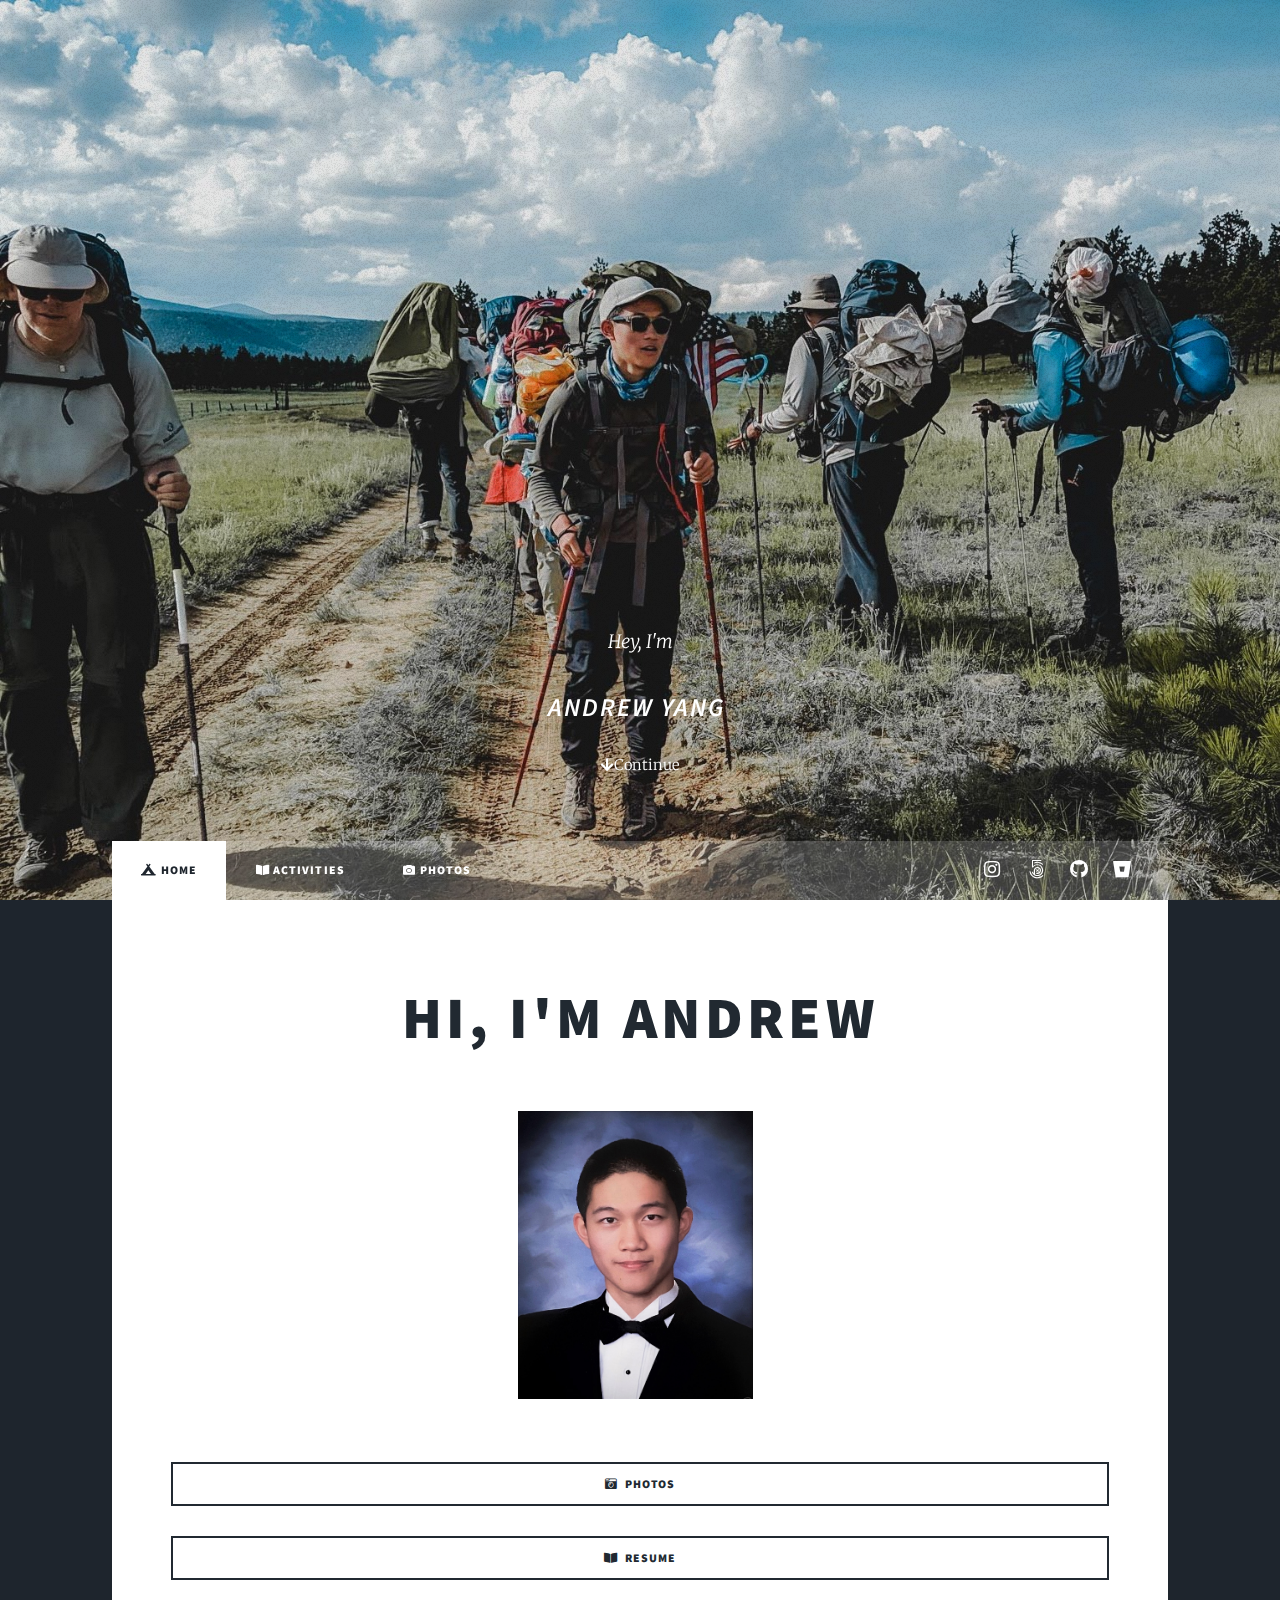
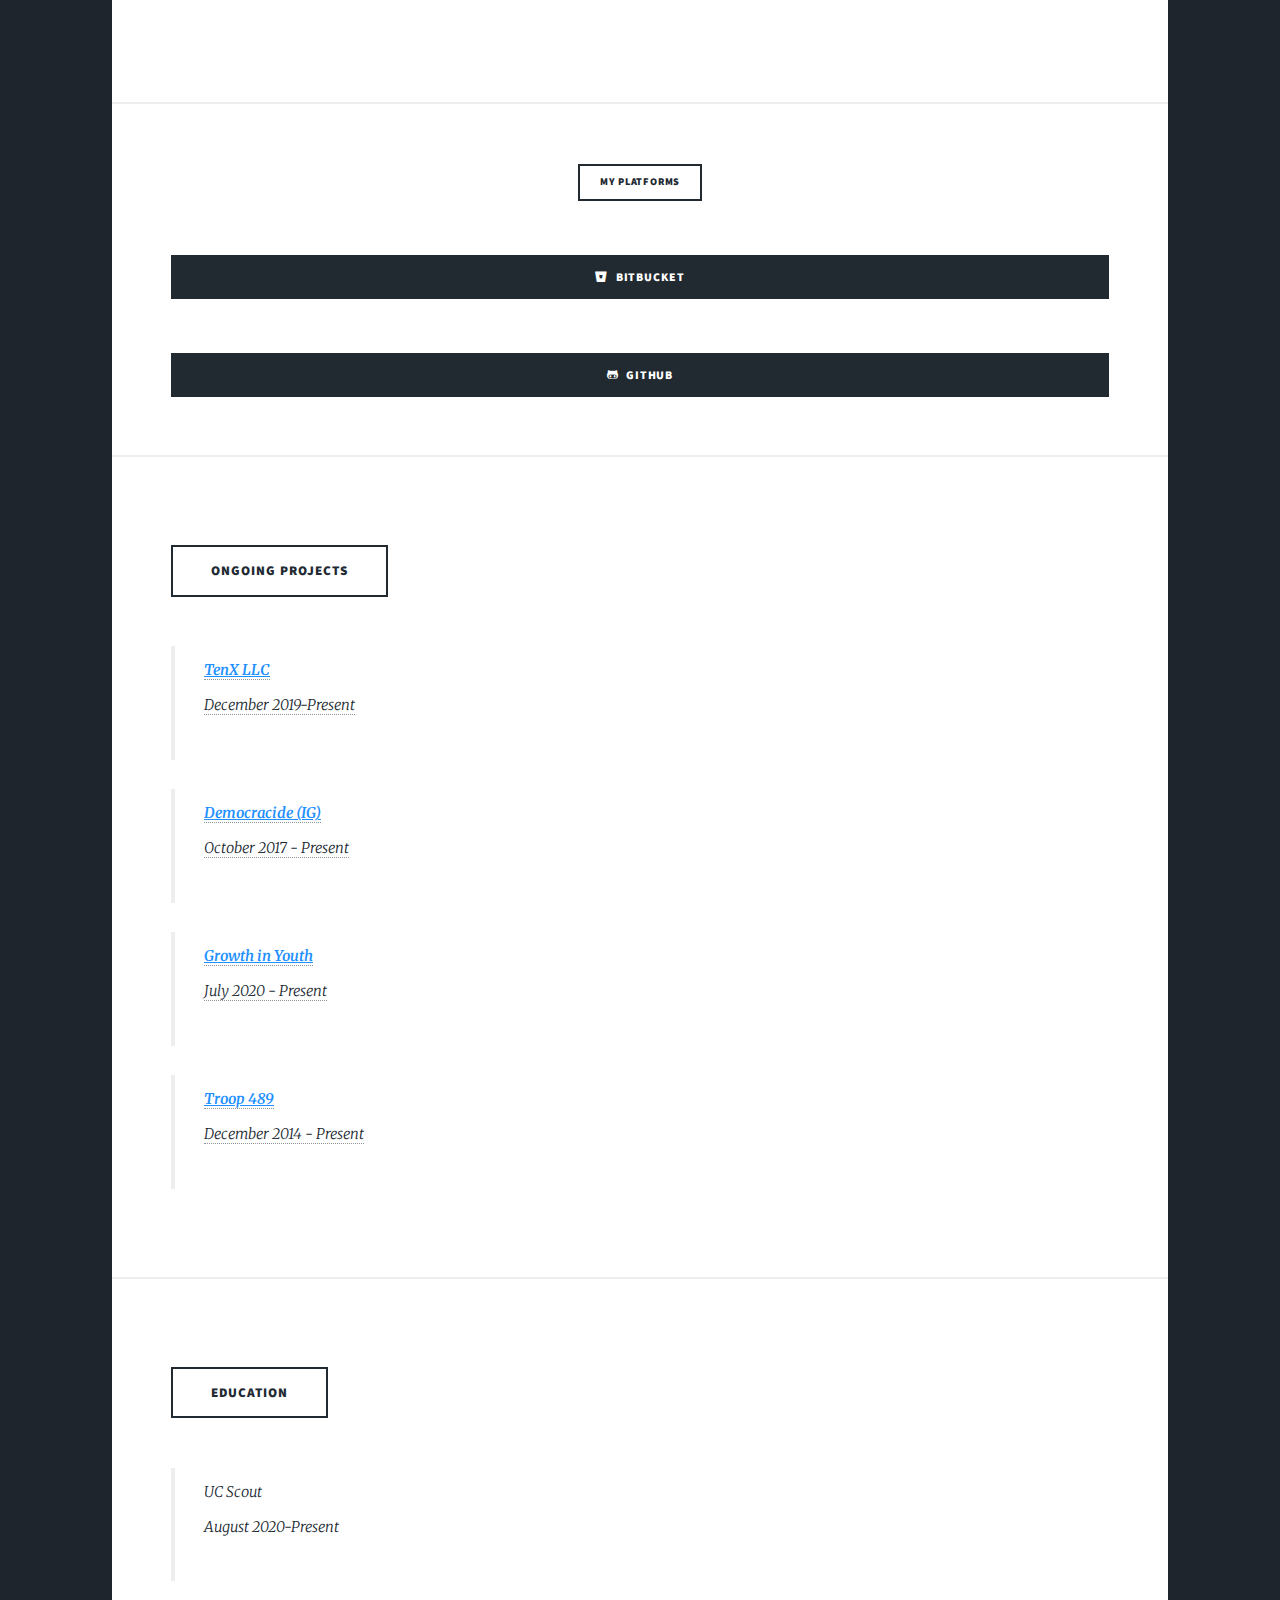
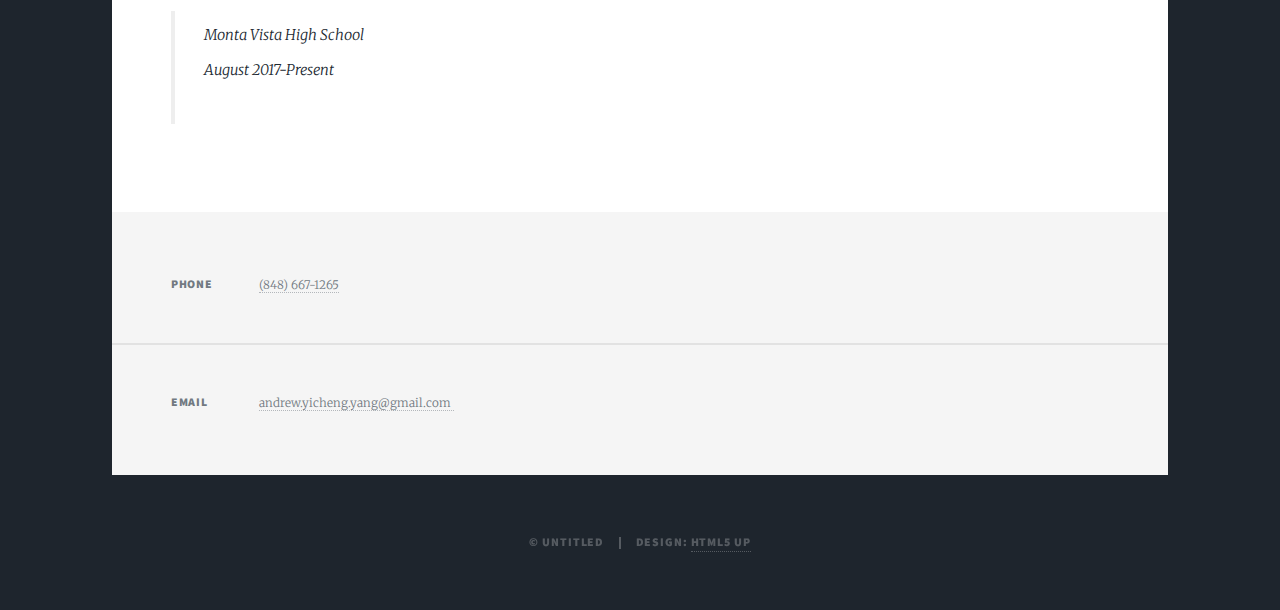
<file: home.html>
<!DOCTYPE HTML>
<!--
	Massively by HTML5 UP
	html5up.net | @ajlkn
	Free for personal and commercial use under the CCA 3.0 license (html5up.net/license)
-->
<html>
	<head>
		<title>Hey, I'm Andrew - Andrew Yang</title>
		<meta charset="utf-8" />
		<meta name="viewport" content="width=device-width, initial-scale=1, user-scalable=no" />
		<link rel="stylesheet" href="assets/css/main.css" />
		<noscript><link rel="stylesheet" href="assets/css/noscript.css" /></noscript>
	</head>
	<body class="is-preload">

		<!-- Wrapper -->
			<div id="wrapper" class="fade-in">

				<!-- Intro -->
					<div id="intro">
						<p>Hey, I'm</p>
						<h2><b><i>Andrew Yang</i></b>&nbsp;</h2>
						<ul class="actions">
						  <li><a href="#header" class="buton icon solid solo fa-arrow-down scrolly">Continue</a></li>
						</ul>
					</div>

				<!-- Header -->
					<header id="header">
						<a href="home.html" class="logo">Welcome</a>
					</header>

				<!-- Nav -->
					<nav id="nav">
						<ul class="links">
							<li class="active"><a class="icon solid fa-campground" href="home.html"> Home</a></li>
							<li><a class="icon solid fa-book-open" href="resume.html"> Activities</a></li>
						  <li><a class="icon solid fa-camera" href="photos.html"> Photos</a></li>
							<!--<li><a href="projects.html">Projects</a></li>-->
						</ul>
						<ul class="icons">
							<!--<li><a href="#" class="icon brands fa-twitter"><span class="label">Twitter</span></a></li>
							<li><a href="#" class="icon brands fa-facebook-f"><span class="label">Facebook</span></a></li>-->
						  <li><a href="https://www.instagram.com/democracide/" class="icon brands fa-instagram"><span class="label">Instagram</span></a></li>
							<li><a href="https://500px.com/p/dancingrain" class="icon brands fa-500px"><span class="label">500px</span></a></li>
							<li><a href="https://github.com/dancing-rain" class="icon brands fa-github"><span class="label">GitHub</span></a></li>
							<li><a href="https://bitbucket.org/ninerice/" class="icon brands fa-bitbucket"><span class="label">Bitbucket</span></a></li>
						</ul>
					</nav>

				<!-- Main -->
					<div id="main">

						<!-- Featured Post -->
							
							<section class="post">
							  <header class="major" id="hi">
							    <h1><a href="#hi"></a>Hi, I'm Andrew<br />
							      </h1>
								</header>
									<div class="andrewpic"><span class="image andrew_center"><img src="images/portrait.jpg" alt="Andrew Yang" /></span></div>
								
								<p><a href="https://www.instagram.com/democracide/" target="_blank" class="button fit icon solid fa-camera-retro">Photos</a></p>
								<p><a href="resume.html" target="_blank" class="button fit icon solid fa-book-open">Resume</a></p><br>
							  <!--<div class="image main"><img src="images/pic01.jpg" alt="" /></div>
							  <p>Donec eget ex magna. Interdum et malesuada fames ac ante ipsum primis in faucibus. Pellentesque venenatis dolor imperdiet dolor mattis sagittis. Praesent rutrum sem diam, vitae egestas enim auctor sit amet. Pellentesque leo mauris, consectetur id ipsum sit amet, fergiat. Pellentesque in mi eu massa lacinia malesuada et a elit. Donec urna ex, lacinia in purus ac, pretium pulvinar mauris. Nunc lorem mauris, fringilla in aliquam at, euismod in lectus. Pellentesque <strong>habitant</strong> morbi tristique senectus et netus et malesuada fames ac turpis egestas. Curabitur sapien risus, commodo eget turpis at, elementum convallis enim turpis, lorem ipsum dolor sit amet nullam.</p>
							  <p>Lorem ipsum dolor sit amet, consectetur adipiscing elit. Duis dapibus rutrum facilisis. Class aptent taciti sociosqu ad litora torquent per conubia nostra, per inceptos himenaeos. Etiam tristique libero eu nibh porttitor fermentum. Nullam venenatis erat id vehicula viverra. Nunc ultrices eros ut ultricies condimentum. Mauris risus lacus, blandit sit amet venenatis non, bibendum vitae dolor. Nunc lorem mauris, fringilla in aliquam at, euismod in lectus. Pellentesque habitant morbi tristique senectus et netus et malesuada fames ac turpis egestas. In non lorem sit amet elit placerat maximus. Pellentesque aliquam maximus risus. Donec eget ex magna. Interdum et malesuada fames ac ante ipsum primis in faucibus. Pellentesque venenatis dolor imperdiet dolor mattis sagittis. Praesent rutrum sem diam, vitae egestas enim auctor sit amet. Pellentesque leo mauris, consectetur id ipsum.</p>-->
					  </section>
						
						<div class="col-6 col-12-small">
                            <ul class="actions stacked">
								<header id="platforms">
									<!--<li><a href="#platforms" span class="align-center"><h6>Platforms<br></h6></span></li>-->
									<span class="align-center"><li><a href="#platforms" class="button small">My Platforms</a></li></span><br>
									<li><a href="https://bitbucket.org/ninerice/" target="_blank" class="button primary fit icon brands fa-bitbucket">Bitbucket</a></li><br>
									<li><a href="https://github.com/dancing-rain" target="_blank" class="button primary fit icon brands fa-github-alt">Github</a></li>
								</header>
                            </ul>
						</div>
						
					<section class="post">
								<!-- Blockquote -->
						<header id="ongoingprojects">
							<h6><a href="#ongoingprojects" class="button large">Ongoing Projects</a></h6><br>
						</header>
						
									<blockquote>
										<p><a href="https://tenxinc.wordpress.com/" target="_blank"><b style="color:dodgerblue;: "><u>TenX LLC</u></b><br>December 2019-Present</a></p>
									</blockquote>

									<blockquote>
										<p><a href="https://www.instagram.com/democracide/" target="_blank"><b style="color:dodgerblue;: "><u>Democracide (IG)</u></b><br>October 2017 - Present</a></p>
									</blockquote>
						
									<blockquote>
										<p><a href="https://growthinyouth.org/" target="_blank"><b style="color:dodgerblue;: "><u>Growth in Youth</u></b><br>July 2020 - Present</a></p>
					  				</blockquote>
						
									<blockquote>
										<p><a href="bsa489.org" target="_blank"><b style="color:dodgerblue;: "><u>Troop 489</u></b><br>December 2014 - Present</a></p>
									</blockquote>
					  </section>
					<section class="post">
								<!-- Blockquote -->
						<header id="myedu">
							<h6><a href="#myedu" class="button large">Education</a></h6><br>
						</header>
									
									<blockquote>
										<p><!--<a href="https://tenxinc.wordpress.com/" target="_blank"></a><b style="color:dodgerblue;: ">-->UC Scout<!--</b>--><br>August 2020-Present</p>
									</blockquote>
				
									<blockquote>
										<p><!--<a href="https://tenxinc.wordpress.com/" target="_blank"></a><b style="color:dodgerblue;: ">-->Monta Vista High School<!--</b>--><br>August 2017-Present</p>
									</blockquote>
					</section>

						<!-- Footer -->
					</div>

				<!-- Footer -->
					<footer id="footer">
						<!--<section>
							<form method="post" action="#">
								<div class="fields">
									<div class="field">
										<label for="name">Name</label>
										<input type="text" name="name" id="name" />
									</div>
									<div class="field">
										<label for="email">Email</label>
										<input type="text" name="email" id="email" />
									</div>
									<div class="field">
										<label for="message">Message</label>
										<textarea name="message" id="message" rows="3"></textarea>
									</div>
								</div>
								<ul class="actions">
									<li><input type="submit" value="Send Message" /></li>
								</ul>
							</form>
						</section>-->
						<section class="split contact">
<section>
		  <h3>Phone</h3>
								<p><a href="#">(848) 667-1265</a></p>
							</section>
							<section>
								<h3>Email</h3>
								<p><a href="#">andrew.yicheng.yang@gmail.com&nbsp;</a></p>
							</section>
</section>
					</footer>

				<!-- Copyright -->
					<div id="copyright">
						<ul><li>&copy; Untitled</li><li>Design: <a href="https://html5up.net">HTML5 UP</a></li></ul>
					</div>

			</div>

		<!-- Scripts -->
			<script src="assets/js/jquery.min.js"></script>
			<script src="assets/js/jquery.scrollex.min.js"></script>
			<script src="assets/js/jquery.scrolly.min.js"></script>
			<script src="assets/js/browser.min.js"></script>
			<script src="assets/js/breakpoints.min.js"></script>
			<script src="assets/js/util.js"></script>
			<script src="assets/js/main.js"></script>

	</body>
</html>
</file>
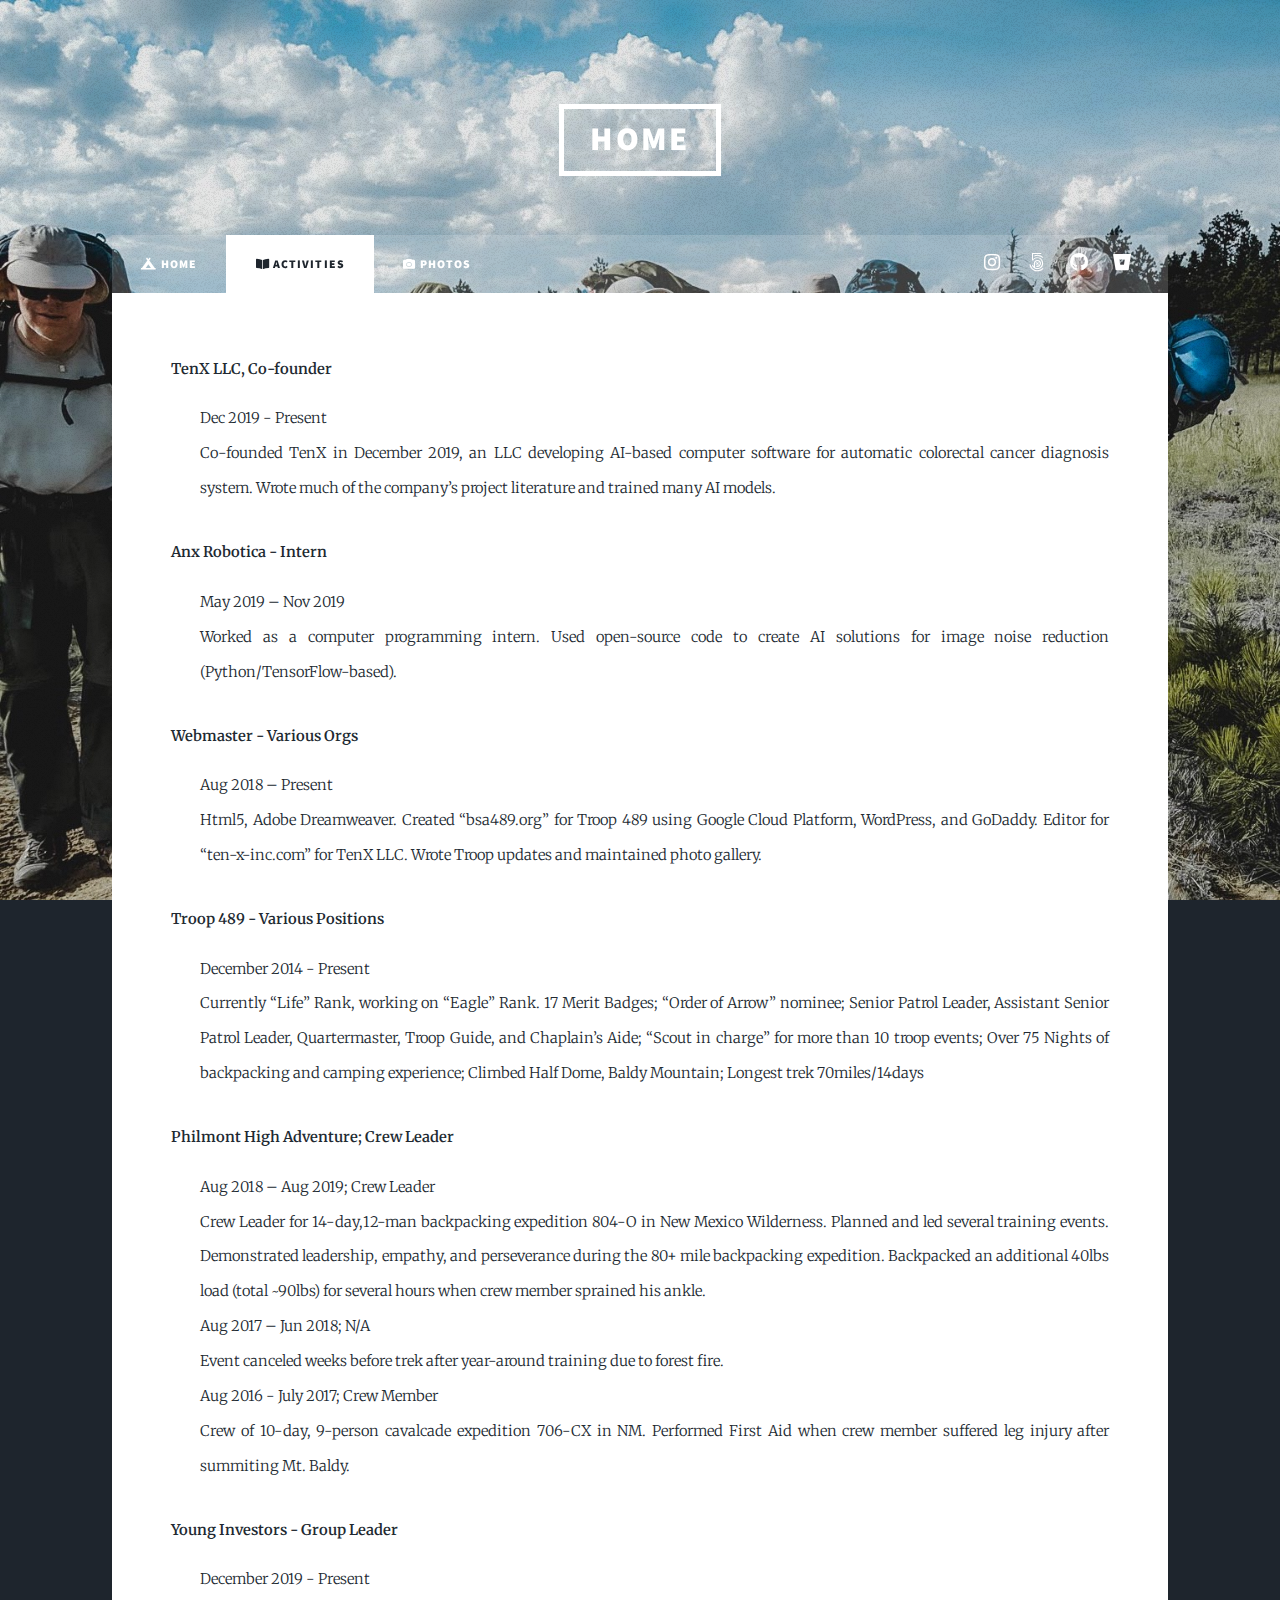
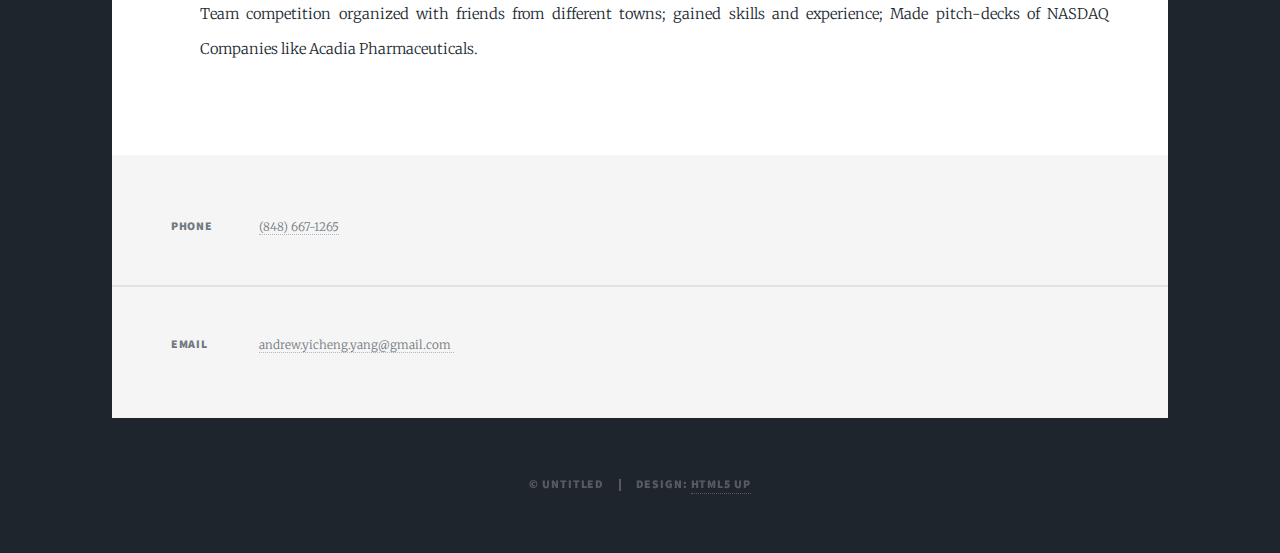
<file: resume.html>
<!DOCTYPE HTML>
<!--
	Massively by HTML5 UP
	html5up.net | @ajlkn
	Free for personal and commercial use under the CCA 3.0 license (html5up.net/license)
-->
<html>
	<head>
		<title>Photo - Andrew Yang</title>
		<meta charset="utf-8" />
		<meta name="viewport" content="width=device-width, initial-scale=1, user-scalable=no" />
		<link rel="stylesheet" href="assets/css/main.css" />
		<noscript><link rel="stylesheet" href="assets/css/noscript.css" /></noscript>
	</head>
	<body class="is-preload">

		<!-- Wrapper -->
			<div id="wrapper">

				<!-- Header -->
					<header id="header">
						<a href="home.html" class="logo">home</a>
					</header>

				<!-- Nav -->
					<nav id="nav">
						<ul class="links">
							<li><a class="icon solid fa-campground" href="home.html"> Home</a></li>
							<li class="active"><a class="icon solid fa-book-open" href="resume.html"> Activities</a></li>
						  <li><a class="icon solid fa-camera" href="photos.html"> Photos</a></li>
							<!--<li><a href="projects.html">Projects</a></li>-->
						</ul>
						<ul class="icons">
						  
						  <li><a href="https://www.instagram.com/democracide" class="icon brands fa-instagram"><span class="label">Instagram</span></a></li>
							<li><a href="https://500px.com/p/dancingrain" class="icon brands fa-500px"><span class="label">500px</span></a></li>
							<li><a href="https://github.com/dancing-rain" class="icon brands fa-github"><span class="label">GitHub</span></a></li>
							<li><a href="https://bitbucket.org/ninerice/" class="icon brands fa-bitbucket"><span class="label">Bitbucket</span></a></li>
						</ul>
					</nav>

				<!-- Main -->
					<div id="main">

						<!-- Post -->
							<!--<section class="major">
							  <header class="major">
									
								<h3>My Resume</h3>

								<div class="image main"></div>
							    <h6>
                                </h6>
								</header>
						</section>-->
						
							<section class="major">
							  <article>
						<!--<header id="activities">
							<h6><a href="#activities" class="button large">Activities</a></h6><br>
						</header>-->
									<dl>
										<dt>TenX LLC, Co-founder</dt>
										<dd>
											<p>Dec 2019 - Present<br>
												Co-founded TenX in December 2019, an LLC developing AI-based computer software for automatic colorectal cancer diagnosis system. Wrote much of the company’s project literature and trained many AI models.</p>
										</dd>
										<dt>Anx Robotica - Intern</dt>
										<dd>
											<p>May 2019 – Nov 2019<br>
												Worked as a computer programming intern. Used open-source code to create AI solutions for image noise reduction (Python/TensorFlow-based).</p>
										</dd>
										<dt>Webmaster - Various Orgs</dt>
										<dd>
											<p>Aug 2018 – Present<br>
												Html5, Adobe Dreamweaver. Created “bsa489.org” for Troop 489 using Google Cloud Platform, WordPress, and GoDaddy. Editor for “ten-x-inc.com” for TenX LLC. Wrote Troop updates and maintained photo gallery. </p>
										</dd>
										<dt>Troop 489 - Various Positions&nbsp;</dt>
										<dd>
											<p>December 2014 - Present<br>
												Currently “Life” Rank, working on “Eagle” Rank. 17 Merit Badges; “Order of Arrow” nominee; Senior Patrol Leader, Assistant Senior Patrol Leader, Quartermaster, Troop Guide, and Chaplain’s Aide; “Scout in charge” for more than 10 troop events; Over 75 Nights of backpacking and camping experience; Climbed Half Dome, Baldy Mountain; Longest trek 70miles/14days</p>
										</dd>
										<dt>Philmont High Adventure; Crew Leader</dt>
										<dd>
											<p>Aug 2018 – Aug 2019; Crew Leader<br>
												Crew Leader for 14-day,12-man backpacking expedition 804-O in New Mexico Wilderness. Planned and led several training events. Demonstrated leadership, empathy, and perseverance during the 80+ mile backpacking expedition. Backpacked an additional 40lbs load (total ~90lbs) for several hours when crew member sprained his ankle.<br>
												Aug 2017 – Jun 2018; N/A<br>
												Event canceled weeks before trek after year-around training due to forest fire.<br>
												Aug 2016 - July 2017; Crew Member<br>
												Crew of 10-day, 9-person cavalcade expedition 706-CX in NM. Performed First Aid when crew member suffered leg injury after summiting Mt. Baldy.</p>
										</dd>
										<dt>Young Investors - Group Leader</dt>
										<dd>
											<p>December 2019 - Present<br>
											Team competition organized with friends from different towns; gained skills and experience; Made pitch-decks of NASDAQ Companies like Acadia Pharmaceuticals.</p>
										</dd>
									</dl>

							    <ul class="actions special">
							      <li></li>
						        </ul>
						      </article>
							
					  </section>

			  </div>

				<!-- Footer -->
					<footer id="footer">
<section class="split contact">
<section>
		  <h3>Phone</h3>
								<p><a href="#">(848) 667-1265</a></p>
							</section>
							<section>
								<h3>Email</h3>
								<p><a href="#">andrew.yicheng.yang@gmail.com&nbsp;</a></p>
							</section>
</section>
					</footer>

				<!-- Copyright -->
					<div id="copyright">
						<ul><li>&copy; Untitled</li><li>Design: <a href="https://html5up.net">HTML5 UP</a></li></ul>
					</div>

			</div>

		<!-- Scripts -->
			<script src="assets/js/jquery.min.js"></script>
			<script src="assets/js/jquery.scrollex.min.js"></script>
			<script src="assets/js/jquery.scrolly.min.js"></script>
			<script src="assets/js/browser.min.js"></script>
			<script src="assets/js/breakpoints.min.js"></script>
			<script src="assets/js/util.js"></script>
			<script src="assets/js/main.js"></script>

	</body>
</html>
</file>
<file: assets/css/main.css>
@import url(fontawesome-all.min.css);
@import url("https://fonts.googleapis.com/css?family=Merriweather:300,700,300italic,700italic|Source+Sans+Pro:900");

/*
	Massively by HTML5 UP
	html5up.net | @ajlkn
	Free for personal and commercial use under the CCA 3.0 license (html5up.net/license)
*/

html, body, div, span, applet, object,
iframe, h1, h2, h3, h4, h5, h6, p, blockquote,
pre, a, abbr, acronym, address, big, cite,
code, del, dfn, em, img, ins, kbd, q, s, samp,
small, strike, strong, sub, sup, tt, var, b,
u, i, center, dl, dt, dd, ol, ul, li, fieldset,
form, label, legend, table, caption, tbody,
tfoot, thead, tr, th, td, article, aside,
canvas, details, embed, figure, figcaption,
footer, header, hgroup, menu, nav, output, ruby,
section, summary, time, mark, audio, video {
	margin: 0;
	padding: 0;
	border: 0;
	font-size: 100%;
	font: inherit;
	vertical-align: baseline;}

article, aside, details, figcaption, figure,
footer, header, hgroup, menu, nav, section {
	display: block;}

body {
	line-height: 1;
}

ol, ul {
	list-style: none;
}

blockquote, q {
	quotes: none;
}

	blockquote:before, blockquote:after, q:before, q:after {
		content: '';
		content: none;
	}

table {
	border-collapse: collapse;
	border-spacing: 0;
}

body {
	-webkit-text-size-adjust: none;
}

mark {
	background-color: transparent;
	color: inherit;
}

input::-moz-focus-inner {
	border: 0;
	padding: 0;
}

input, select, textarea {
	-moz-appearance: none;
	-webkit-appearance: none;
	-ms-appearance: none;
	appearance: none;
}

/* Basic */

	@-ms-viewport {
		width: device-width;
	}

	body {
		-ms-overflow-style: scrollbar;
	}

	@media screen and (max-width: 480px) {

		html, body {
			min-width: 320px;
		}

	}

	html {
		box-sizing: border-box;
	}

	*, *:before, *:after {
		box-sizing: inherit;
	}

	body {
		background-color: #1e252d;
	}

		body.is-preload *, body.is-preload *:before, body.is-preload *:after {
			-moz-animation: none !important;
			-webkit-animation: none !important;
			-ms-animation: none !important;
			animation: none !important;
			-moz-transition: none !important;
			-webkit-transition: none !important;
			-ms-transition: none !important;
			transition: none !important;
		}

/* Type */

	html {
		font-size: 16pt;
	}

		@media screen and (max-width: 1680px) {

			html {
				font-size: 12pt;
			}

		}

		@media screen and (max-width: 1280px) {

			html {
				font-size: 11pt;
			}

		}

		@media screen and (max-width: 360px) {

			html {
				font-size: 10pt;
			}

		}

	body {
		color: #212931;
	}

	body, input, select, textarea {
		font-family: "Merriweather", Georgia, serif;
		font-weight: 300;
		font-size: 1rem;
		line-height: 2.375;
	}

	a {
		-moz-transition: color 0.2s ease-in-out, background-color 0.2s ease-in-out, border-color 0.2s ease-in-out, box-shadow 0.2s ease-in-out;
		-webkit-transition: color 0.2s ease-in-out, background-color 0.2s ease-in-out, border-color 0.2s ease-in-out, box-shadow 0.2s ease-in-out;
		-ms-transition: color 0.2s ease-in-out, background-color 0.2s ease-in-out, border-color 0.2s ease-in-out, box-shadow 0.2s ease-in-out;
		transition: color 0.2s ease-in-out, background-color 0.2s ease-in-out, border-color 0.2s ease-in-out, box-shadow 0.2s ease-in-out;
		border-bottom: dotted 1px;
		text-decoration: none;
	}

		a:hover {
			border-bottom-color: transparent;
		}

	strong, b {
		font-weight: 600;
	}

	em, i {
		font-style: italic;
	}

	p {
		text-align: justify;
		margin: 0 0 2rem 0;
	}

	h1, h2, h3, h4, h5, h6 {
		font-family: "Source Sans Pro", Helvetica, sans-serif;
		font-weight: 900;
		line-height: 1.5;
		letter-spacing: 0.075em;
		text-transform: uppercase;
		margin: 0 0 1rem 0;
	}

		h1 a, h2 a, h3 a, h4 a, h5 a, h6 a {
			border-bottom: 0;
			color: inherit;
			text-decoration: none;
		}

	h1 {
		font-size: 4rem;
		line-height: 1.1;
		margin: 0 0 2rem 0;
	}

	h2 {
		font-size: 1.75rem;
		line-height: 1.3;
		margin: 0 0 1.5rem 0;
	}

	h3 {
		font-size: 1.25rem;
		margin: 0 0 1.5rem 0;
	}

	h4 {
		font-size: 1rem;
	}

	h5 {
		font-size: 0.9rem;
	}

	h6 {
		font-size: 0.8rem;
	}

	sub {
		font-size: 0.8rem;
		position: relative;
		top: 0.5rem;
	}

	sup {
		font-size: 0.8rem;
		position: relative;
		top: -0.5rem;
	}

	blockquote {
		border-left: solid 4px;
		font-style: italic;
		margin: 0 0 2rem 0;
		padding: 0.5rem 0 0.5rem 2rem;
	}

	code {
		border: solid 2px;
		font-family: "Courier New", monospace;
		font-size: 0.9rem;
		margin: 0 0.25rem;
		padding: 0.25rem 0.65rem;
	}

	pre {
		-webkit-overflow-scrolling: touch;
		font-family: "Courier New", monospace;
		font-size: 0.9rem;
		margin: 0 0 2rem 0;
	}

		pre code {
			display: block;
			line-height: 1.75;
			padding: 1rem 1.5rem;
			overflow-x: auto;
		}

	hr {
		border: 0;
		border-bottom: solid 2px;
		margin: 3rem 0;
	}

		hr.major {
			margin: 5rem 0;
		}

	.align-left {
		text-align: left;
	}

	.align-center {
		text-align: center;
	}

	.align-right {
		text-align: right;
	}

	input, select, textarea {
		color: #212931;
	}

	a {
		color: #212931;
		border-bottom-color: rgba(33, 41, 49, 0.5);
	}

		a:hover {
			border-bottom-color: transparent;
			color: #18bfef !important;
		}

	strong, b {
		color: #212931;
	}

	h1, h2, h3, h4, h5, h6 {
		color: #212931;
	}

	blockquote {
		border-left-color: #eeeeee;
	}

	code {
		background: rgba(220, 220, 220, 0.25);
		border-color: #eeeeee;
	}

	hr {
		border-bottom-color: #eeeeee;
	}

/* Row */

	.row {
		display: flex;
		flex-wrap: wrap;
		box-sizing: border-box;
		align-items: stretch;
	}

		.row > * {
			box-sizing: border-box;
		}

		.row.gtr-uniform > * > :last-child {
			margin-bottom: 0;
		}

		.row.aln-left {
			justify-content: flex-start;
		}

		.row.aln-center {
			justify-content: center;
		}

		.row.aln-right {
			justify-content: flex-end;
		}

		.row.aln-top {
			align-items: flex-start;
		}

		.row.aln-middle {
			align-items: center;
		}

		.row.aln-bottom {
			align-items: flex-end;
		}

		.row > .imp {
			order: -1;
		}

		.row > .col-1 {
			width: 8.33333%;
		}

		.row > .off-1 {
			margin-left: 8.33333%;
		}

		.row > .col-2 {
			width: 16.66667%;
		}

		.row > .off-2 {
			margin-left: 16.66667%;
		}

		.row > .col-3 {
			width: 25%;
		}

		.row > .off-3 {
			margin-left: 25%;
		}

		.row > .col-4 {
			width: 33.33333%;
		}

		.row > .off-4 {
			margin-left: 33.33333%;
		}

		.row > .col-5 {
			width: 41.66667%;
		}

		.row > .off-5 {
			margin-left: 41.66667%;
		}

		.row > .col-6 {
			width: 50%;
		}

		.row > .off-6 {
			margin-left: 50%;
		}

		.row > .col-7 {
			width: 58.33333%;
		}

		.row > .off-7 {
			margin-left: 58.33333%;
		}

		.row > .col-8 {
			width: 66.66667%;
		}

		.row > .off-8 {
			margin-left: 66.66667%;
		}

		.row > .col-9 {
			width: 75%;
		}

		.row > .off-9 {
			margin-left: 75%;
		}

		.row > .col-10 {
			width: 83.33333%;
		}

		.row > .off-10 {
			margin-left: 83.33333%;
		}

		.row > .col-11 {
			width: 91.66667%;
		}

		.row > .off-11 {
			margin-left: 91.66667%;
		}

		.row > .col-12 {
			width: 100%;
		}

		.row > .off-12 {
			margin-left: 100%;
		}

		.row.gtr-0 {
			margin-top: 0;
			margin-left: 0rem;
		}

			.row.gtr-0 > * {
				padding: 0 0 0 0rem;
			}

			.row.gtr-0.gtr-uniform {
				margin-top: 0rem;
			}

				.row.gtr-0.gtr-uniform > * {
					padding-top: 0rem;
				}

		.row.gtr-25 {
			margin-top: 0;
			margin-left: -0.375rem;
		}

			.row.gtr-25 > * {
				padding: 0 0 0 0.375rem;
			}

			.row.gtr-25.gtr-uniform {
				margin-top: -0.375rem;
			}

				.row.gtr-25.gtr-uniform > * {
					padding-top: 0.375rem;
				}

		.row.gtr-50 {
			margin-top: 0;
			margin-left: -0.75rem;
		}

			.row.gtr-50 > * {
				padding: 0 0 0 0.75rem;
			}

			.row.gtr-50.gtr-uniform {
				margin-top: -0.75rem;
			}

				.row.gtr-50.gtr-uniform > * {
					padding-top: 0.75rem;
				}

		.row {
			margin-top: 0;
			margin-left: -1.5rem;
		}

			.row > * {
				padding: 0 0 0 1.5rem;
			}

			.row.gtr-uniform {
				margin-top: -1.5rem;
			}

				.row.gtr-uniform > * {
					padding-top: 1.5rem;
				}

		.row.gtr-150 {
			margin-top: 0;
			margin-left: -2.25rem;
		}

			.row.gtr-150 > * {
				padding: 0 0 0 2.25rem;
			}

			.row.gtr-150.gtr-uniform {
				margin-top: -2.25rem;
			}

				.row.gtr-150.gtr-uniform > * {
					padding-top: 2.25rem;
				}

		.row.gtr-200 {
			margin-top: 0;
			margin-left: -3rem;
		}

			.row.gtr-200 > * {
				padding: 0 0 0 3rem;
			}

			.row.gtr-200.gtr-uniform {
				margin-top: -3rem;
			}

				.row.gtr-200.gtr-uniform > * {
					padding-top: 3rem;
				}

		@media screen and (max-width: 1680px) {

			.row {
				display: flex;
				flex-wrap: wrap;
				box-sizing: border-box;
				align-items: stretch;
			}

				.row > * {
					box-sizing: border-box;
				}

				.row.gtr-uniform > * > :last-child {
					margin-bottom: 0;
				}

				.row.aln-left {
					justify-content: flex-start;
				}

				.row.aln-center {
					justify-content: center;
				}

				.row.aln-right {
					justify-content: flex-end;
				}

				.row.aln-top {
					align-items: flex-start;
				}

				.row.aln-middle {
					align-items: center;
				}

				.row.aln-bottom {
					align-items: flex-end;
				}

				.row > .imp-xlarge {
					order: -1;
				}

				.row > .col-1-xlarge {
					width: 8.33333%;
				}

				.row > .off-1-xlarge {
					margin-left: 8.33333%;
				}

				.row > .col-2-xlarge {
					width: 16.66667%;
				}

				.row > .off-2-xlarge {
					margin-left: 16.66667%;
				}

				.row > .col-3-xlarge {
					width: 25%;
				}

				.row > .off-3-xlarge {
					margin-left: 25%;
				}

				.row > .col-4-xlarge {
					width: 33.33333%;
				}

				.row > .off-4-xlarge {
					margin-left: 33.33333%;
				}

				.row > .col-5-xlarge {
					width: 41.66667%;
				}

				.row > .off-5-xlarge {
					margin-left: 41.66667%;
				}

				.row > .col-6-xlarge {
					width: 50%;
				}

				.row > .off-6-xlarge {
					margin-left: 50%;
				}

				.row > .col-7-xlarge {
					width: 58.33333%;
				}

				.row > .off-7-xlarge {
					margin-left: 58.33333%;
				}

				.row > .col-8-xlarge {
					width: 66.66667%;
				}

				.row > .off-8-xlarge {
					margin-left: 66.66667%;
				}

				.row > .col-9-xlarge {
					width: 75%;
				}

				.row > .off-9-xlarge {
					margin-left: 75%;
				}

				.row > .col-10-xlarge {
					width: 83.33333%;
				}

				.row > .off-10-xlarge {
					margin-left: 83.33333%;
				}

				.row > .col-11-xlarge {
					width: 91.66667%;
				}

				.row > .off-11-xlarge {
					margin-left: 91.66667%;
				}

				.row > .col-12-xlarge {
					width: 100%;
				}

				.row > .off-12-xlarge {
					margin-left: 100%;
				}

				.row.gtr-0 {
					margin-top: 0;
					margin-left: 0rem;
				}

					.row.gtr-0 > * {
						padding: 0 0 0 0rem;
					}

					.row.gtr-0.gtr-uniform {
						margin-top: 0rem;
					}

						.row.gtr-0.gtr-uniform > * {
							padding-top: 0rem;
						}

				.row.gtr-25 {
					margin-top: 0;
					margin-left: -0.375rem;
				}

					.row.gtr-25 > * {
						padding: 0 0 0 0.375rem;
					}

					.row.gtr-25.gtr-uniform {
						margin-top: -0.375rem;
					}

						.row.gtr-25.gtr-uniform > * {
							padding-top: 0.375rem;
						}

				.row.gtr-50 {
					margin-top: 0;
					margin-left: -0.75rem;
				}

					.row.gtr-50 > * {
						padding: 0 0 0 0.75rem;
					}

					.row.gtr-50.gtr-uniform {
						margin-top: -0.75rem;
					}

						.row.gtr-50.gtr-uniform > * {
							padding-top: 0.75rem;
						}

				.row {
					margin-top: 0;
					margin-left: -1.5rem;
				}

					.row > * {
						padding: 0 0 0 1.5rem;
					}

					.row.gtr-uniform {
						margin-top: -1.5rem;
					}

						.row.gtr-uniform > * {
							padding-top: 1.5rem;
						}

				.row.gtr-150 {
					margin-top: 0;
					margin-left: -2.25rem;
				}

					.row.gtr-150 > * {
						padding: 0 0 0 2.25rem;
					}

					.row.gtr-150.gtr-uniform {
						margin-top: -2.25rem;
					}

						.row.gtr-150.gtr-uniform > * {
							padding-top: 2.25rem;
						}

				.row.gtr-200 {
					margin-top: 0;
					margin-left: -3rem;
				}

					.row.gtr-200 > * {
						padding: 0 0 0 3rem;
					}

					.row.gtr-200.gtr-uniform {
						margin-top: -3rem;
					}

						.row.gtr-200.gtr-uniform > * {
							padding-top: 3rem;
						}

		}

		@media screen and (max-width: 1280px) {

			.row {
				display: flex;
				flex-wrap: wrap;
				box-sizing: border-box;
				align-items: stretch;
			}

				.row > * {
					box-sizing: border-box;
				}

				.row.gtr-uniform > * > :last-child {
					margin-bottom: 0;
				}

				.row.aln-left {
					justify-content: flex-start;
				}

				.row.aln-center {
					justify-content: center;
				}

				.row.aln-right {
					justify-content: flex-end;
				}

				.row.aln-top {
					align-items: flex-start;
				}

				.row.aln-middle {
					align-items: center;
				}

				.row.aln-bottom {
					align-items: flex-end;
				}

				.row > .imp-large {
					order: -1;
				}

				.row > .col-1-large {
					width: 8.33333%;
				}

				.row > .off-1-large {
					margin-left: 8.33333%;
				}

				.row > .col-2-large {
					width: 16.66667%;
				}

				.row > .off-2-large {
					margin-left: 16.66667%;
				}

				.row > .col-3-large {
					width: 25%;
				}

				.row > .off-3-large {
					margin-left: 25%;
				}

				.row > .col-4-large {
					width: 33.33333%;
				}

				.row > .off-4-large {
					margin-left: 33.33333%;
				}

				.row > .col-5-large {
					width: 41.66667%;
				}

				.row > .off-5-large {
					margin-left: 41.66667%;
				}

				.row > .col-6-large {
					width: 50%;
				}

				.row > .off-6-large {
					margin-left: 50%;
				}

				.row > .col-7-large {
					width: 58.33333%;
				}

				.row > .off-7-large {
					margin-left: 58.33333%;
				}

				.row > .col-8-large {
					width: 66.66667%;
				}

				.row > .off-8-large {
					margin-left: 66.66667%;
				}

				.row > .col-9-large {
					width: 75%;
				}

				.row > .off-9-large {
					margin-left: 75%;
				}

				.row > .col-10-large {
					width: 83.33333%;
				}

				.row > .off-10-large {
					margin-left: 83.33333%;
				}

				.row > .col-11-large {
					width: 91.66667%;
				}

				.row > .off-11-large {
					margin-left: 91.66667%;
				}

				.row > .col-12-large {
					width: 100%;
				}

				.row > .off-12-large {
					margin-left: 100%;
				}

				.row.gtr-0 {
					margin-top: 0;
					margin-left: 0rem;
				}

					.row.gtr-0 > * {
						padding: 0 0 0 0rem;
					}

					.row.gtr-0.gtr-uniform {
						margin-top: 0rem;
					}

						.row.gtr-0.gtr-uniform > * {
							padding-top: 0rem;
						}

				.row.gtr-25 {
					margin-top: 0;
					margin-left: -0.375rem;
				}

					.row.gtr-25 > * {
						padding: 0 0 0 0.375rem;
					}

					.row.gtr-25.gtr-uniform {
						margin-top: -0.375rem;
					}

						.row.gtr-25.gtr-uniform > * {
							padding-top: 0.375rem;
						}

				.row.gtr-50 {
					margin-top: 0;
					margin-left: -0.75rem;
				}

					.row.gtr-50 > * {
						padding: 0 0 0 0.75rem;
					}

					.row.gtr-50.gtr-uniform {
						margin-top: -0.75rem;
					}

						.row.gtr-50.gtr-uniform > * {
							padding-top: 0.75rem;
						}

				.row {
					margin-top: 0;
					margin-left: -1.5rem;
				}

					.row > * {
						padding: 0 0 0 1.5rem;
					}

					.row.gtr-uniform {
						margin-top: -1.5rem;
					}

						.row.gtr-uniform > * {
							padding-top: 1.5rem;
						}

				.row.gtr-150 {
					margin-top: 0;
					margin-left: -2.25rem;
				}

					.row.gtr-150 > * {
						padding: 0 0 0 2.25rem;
					}

					.row.gtr-150.gtr-uniform {
						margin-top: -2.25rem;
					}

						.row.gtr-150.gtr-uniform > * {
							padding-top: 2.25rem;
						}

				.row.gtr-200 {
					margin-top: 0;
					margin-left: -3rem;
				}

					.row.gtr-200 > * {
						padding: 0 0 0 3rem;
					}

					.row.gtr-200.gtr-uniform {
						margin-top: -3rem;
					}

						.row.gtr-200.gtr-uniform > * {
							padding-top: 3rem;
						}

		}

		@media screen and (max-width: 980px) {

			.row {
				display: flex;
				flex-wrap: wrap;
				box-sizing: border-box;
				align-items: stretch;
			}

				.row > * {
					box-sizing: border-box;
				}

				.row.gtr-uniform > * > :last-child {
					margin-bottom: 0;
				}

				.row.aln-left {
					justify-content: flex-start;
				}

				.row.aln-center {
					justify-content: center;
				}

				.row.aln-right {
					justify-content: flex-end;
				}

				.row.aln-top {
					align-items: flex-start;
				}

				.row.aln-middle {
					align-items: center;
				}

				.row.aln-bottom {
					align-items: flex-end;
				}

				.row > .imp-medium {
					order: -1;
				}

				.row > .col-1-medium {
					width: 8.33333%;
				}

				.row > .off-1-medium {
					margin-left: 8.33333%;
				}

				.row > .col-2-medium {
					width: 16.66667%;
				}

				.row > .off-2-medium {
					margin-left: 16.66667%;
				}

				.row > .col-3-medium {
					width: 25%;
				}

				.row > .off-3-medium {
					margin-left: 25%;
				}

				.row > .col-4-medium {
					width: 33.33333%;
				}

				.row > .off-4-medium {
					margin-left: 33.33333%;
				}

				.row > .col-5-medium {
					width: 41.66667%;
				}

				.row > .off-5-medium {
					margin-left: 41.66667%;
				}

				.row > .col-6-medium {
					width: 50%;
				}

				.row > .off-6-medium {
					margin-left: 50%;
				}

				.row > .col-7-medium {
					width: 58.33333%;
				}

				.row > .off-7-medium {
					margin-left: 58.33333%;
				}

				.row > .col-8-medium {
					width: 66.66667%;
				}

				.row > .off-8-medium {
					margin-left: 66.66667%;
				}

				.row > .col-9-medium {
					width: 75%;
				}

				.row > .off-9-medium {
					margin-left: 75%;
				}

				.row > .col-10-medium {
					width: 83.33333%;
				}

				.row > .off-10-medium {
					margin-left: 83.33333%;
				}

				.row > .col-11-medium {
					width: 91.66667%;
				}

				.row > .off-11-medium {
					margin-left: 91.66667%;
				}

				.row > .col-12-medium {
					width: 100%;
				}

				.row > .off-12-medium {
					margin-left: 100%;
				}

				.row.gtr-0 {
					margin-top: 0;
					margin-left: 0rem;
				}

					.row.gtr-0 > * {
						padding: 0 0 0 0rem;
					}

					.row.gtr-0.gtr-uniform {
						margin-top: 0rem;
					}

						.row.gtr-0.gtr-uniform > * {
							padding-top: 0rem;
						}

				.row.gtr-25 {
					margin-top: 0;
					margin-left: -0.375rem;
				}

					.row.gtr-25 > * {
						padding: 0 0 0 0.375rem;
					}

					.row.gtr-25.gtr-uniform {
						margin-top: -0.375rem;
					}

						.row.gtr-25.gtr-uniform > * {
							padding-top: 0.375rem;
						}

				.row.gtr-50 {
					margin-top: 0;
					margin-left: -0.75rem;
				}

					.row.gtr-50 > * {
						padding: 0 0 0 0.75rem;
					}

					.row.gtr-50.gtr-uniform {
						margin-top: -0.75rem;
					}

						.row.gtr-50.gtr-uniform > * {
							padding-top: 0.75rem;
						}

				.row {
					margin-top: 0;
					margin-left: -1.5rem;
				}

					.row > * {
						padding: 0 0 0 1.5rem;
					}

					.row.gtr-uniform {
						margin-top: -1.5rem;
					}

						.row.gtr-uniform > * {
							padding-top: 1.5rem;
						}

				.row.gtr-150 {
					margin-top: 0;
					margin-left: -2.25rem;
				}

					.row.gtr-150 > * {
						padding: 0 0 0 2.25rem;
					}

					.row.gtr-150.gtr-uniform {
						margin-top: -2.25rem;
					}

						.row.gtr-150.gtr-uniform > * {
							padding-top: 2.25rem;
						}

				.row.gtr-200 {
					margin-top: 0;
					margin-left: -3rem;
				}

					.row.gtr-200 > * {
						padding: 0 0 0 3rem;
					}

					.row.gtr-200.gtr-uniform {
						margin-top: -3rem;
					}

						.row.gtr-200.gtr-uniform > * {
							padding-top: 3rem;
						}

		}

		@media screen and (max-width: 736px) {

			.row {
				display: flex;
				flex-wrap: wrap;
				box-sizing: border-box;
				align-items: stretch;
			}

				.row > * {
					box-sizing: border-box;
				}

				.row.gtr-uniform > * > :last-child {
					margin-bottom: 0;
				}

				.row.aln-left {
					justify-content: flex-start;
				}

				.row.aln-center {
					justify-content: center;
				}

				.row.aln-right {
					justify-content: flex-end;
				}

				.row.aln-top {
					align-items: flex-start;
				}

				.row.aln-middle {
					align-items: center;
				}

				.row.aln-bottom {
					align-items: flex-end;
				}

				.row > .imp-small {
					order: -1;
				}

				.row > .col-1-small {
					width: 8.33333%;
				}

				.row > .off-1-small {
					margin-left: 8.33333%;
				}

				.row > .col-2-small {
					width: 16.66667%;
				}

				.row > .off-2-small {
					margin-left: 16.66667%;
				}

				.row > .col-3-small {
					width: 25%;
				}

				.row > .off-3-small {
					margin-left: 25%;
				}

				.row > .col-4-small {
					width: 33.33333%;
				}

				.row > .off-4-small {
					margin-left: 33.33333%;
				}

				.row > .col-5-small {
					width: 41.66667%;
				}

				.row > .off-5-small {
					margin-left: 41.66667%;
				}

				.row > .col-6-small {
					width: 50%;
				}

				.row > .off-6-small {
					margin-left: 50%;
				}

				.row > .col-7-small {
					width: 58.33333%;
				}

				.row > .off-7-small {
					margin-left: 58.33333%;
				}

				.row > .col-8-small {
					width: 66.66667%;
				}

				.row > .off-8-small {
					margin-left: 66.66667%;
				}

				.row > .col-9-small {
					width: 75%;
				}

				.row > .off-9-small {
					margin-left: 75%;
				}

				.row > .col-10-small {
					width: 83.33333%;
				}

				.row > .off-10-small {
					margin-left: 83.33333%;
				}

				.row > .col-11-small {
					width: 91.66667%;
				}

				.row > .off-11-small {
					margin-left: 91.66667%;
				}

				.row > .col-12-small {
					width: 100%;
				}

				.row > .off-12-small {
					margin-left: 100%;
				}

				.row.gtr-0 {
					margin-top: 0;
					margin-left: 0rem;
				}

					.row.gtr-0 > * {
						padding: 0 0 0 0rem;
					}

					.row.gtr-0.gtr-uniform {
						margin-top: 0rem;
					}

						.row.gtr-0.gtr-uniform > * {
							padding-top: 0rem;
						}

				.row.gtr-25 {
					margin-top: 0;
					margin-left: -0.375rem;
				}

					.row.gtr-25 > * {
						padding: 0 0 0 0.375rem;
					}

					.row.gtr-25.gtr-uniform {
						margin-top: -0.375rem;
					}

						.row.gtr-25.gtr-uniform > * {
							padding-top: 0.375rem;
						}

				.row.gtr-50 {
					margin-top: 0;
					margin-left: -0.75rem;
				}

					.row.gtr-50 > * {
						padding: 0 0 0 0.75rem;
					}

					.row.gtr-50.gtr-uniform {
						margin-top: -0.75rem;
					}

						.row.gtr-50.gtr-uniform > * {
							padding-top: 0.75rem;
						}

				.row {
					margin-top: 0;
					margin-left: -1.5rem;
				}

					.row > * {
						padding: 0 0 0 1.5rem;
					}

					.row.gtr-uniform {
						margin-top: -1.5rem;
					}

						.row.gtr-uniform > * {
							padding-top: 1.5rem;
						}

				.row.gtr-150 {
					margin-top: 0;
					margin-left: -2.25rem;
				}

					.row.gtr-150 > * {
						padding: 0 0 0 2.25rem;
					}

					.row.gtr-150.gtr-uniform {
						margin-top: -2.25rem;
					}

						.row.gtr-150.gtr-uniform > * {
							padding-top: 2.25rem;
						}

				.row.gtr-200 {
					margin-top: 0;
					margin-left: -3rem;
				}

					.row.gtr-200 > * {
						padding: 0 0 0 3rem;
					}

					.row.gtr-200.gtr-uniform {
						margin-top: -3rem;
					}

						.row.gtr-200.gtr-uniform > * {
							padding-top: 3rem;
						}

		}

		@media screen and (max-width: 480px) {

			.row {
				display: flex;
				flex-wrap: wrap;
				box-sizing: border-box;
				align-items: stretch;
			}

				.row > * {
					box-sizing: border-box;
				}

				.row.gtr-uniform > * > :last-child {
					margin-bottom: 0;
				}

				.row.aln-left {
					justify-content: flex-start;
				}

				.row.aln-center {
					justify-content: center;
				}

				.row.aln-right {
					justify-content: flex-end;
				}

				.row.aln-top {
					align-items: flex-start;
				}

				.row.aln-middle {
					align-items: center;
				}

				.row.aln-bottom {
					align-items: flex-end;
				}

				.row > .imp-xsmall {
					order: -1;
				}

				.row > .col-1-xsmall {
					width: 8.33333%;
				}

				.row > .off-1-xsmall {
					margin-left: 8.33333%;
				}

				.row > .col-2-xsmall {
					width: 16.66667%;
				}

				.row > .off-2-xsmall {
					margin-left: 16.66667%;
				}

				.row > .col-3-xsmall {
					width: 25%;
				}

				.row > .off-3-xsmall {
					margin-left: 25%;
				}

				.row > .col-4-xsmall {
					width: 33.33333%;
				}

				.row > .off-4-xsmall {
					margin-left: 33.33333%;
				}

				.row > .col-5-xsmall {
					width: 41.66667%;
				}

				.row > .off-5-xsmall {
					margin-left: 41.66667%;
				}

				.row > .col-6-xsmall {
					width: 50%;
				}

				.row > .off-6-xsmall {
					margin-left: 50%;
				}

				.row > .col-7-xsmall {
					width: 58.33333%;
				}

				.row > .off-7-xsmall {
					margin-left: 58.33333%;
				}

				.row > .col-8-xsmall {
					width: 66.66667%;
				}

				.row > .off-8-xsmall {
					margin-left: 66.66667%;
				}

				.row > .col-9-xsmall {
					width: 75%;
				}

				.row > .off-9-xsmall {
					margin-left: 75%;
				}

				.row > .col-10-xsmall {
					width: 83.33333%;
				}

				.row > .off-10-xsmall {
					margin-left: 83.33333%;
				}

				.row > .col-11-xsmall {
					width: 91.66667%;
				}

				.row > .off-11-xsmall {
					margin-left: 91.66667%;
				}

				.row > .col-12-xsmall {
					width: 100%;
				}

				.row > .off-12-xsmall {
					margin-left: 100%;
				}

				.row.gtr-0 {
					margin-top: 0;
					margin-left: 0rem;
				}

					.row.gtr-0 > * {
						padding: 0 0 0 0rem;
					}

					.row.gtr-0.gtr-uniform {
						margin-top: 0rem;
					}

						.row.gtr-0.gtr-uniform > * {
							padding-top: 0rem;
						}

				.row.gtr-25 {
					margin-top: 0;
					margin-left: -0.375rem;
				}

					.row.gtr-25 > * {
						padding: 0 0 0 0.375rem;
					}

					.row.gtr-25.gtr-uniform {
						margin-top: -0.375rem;
					}

						.row.gtr-25.gtr-uniform > * {
							padding-top: 0.375rem;
						}

				.row.gtr-50 {
					margin-top: 0;
					margin-left: -0.75rem;
				}

					.row.gtr-50 > * {
						padding: 0 0 0 0.75rem;
					}

					.row.gtr-50.gtr-uniform {
						margin-top: -0.75rem;
					}

						.row.gtr-50.gtr-uniform > * {
							padding-top: 0.75rem;
						}

				.row {
					margin-top: 0;
					margin-left: -1.5rem;
				}

					.row > * {
						padding: 0 0 0 1.5rem;
					}

					.row.gtr-uniform {
						margin-top: -1.5rem;
					}

						.row.gtr-uniform > * {
							padding-top: 1.5rem;
						}

				.row.gtr-150 {
					margin-top: 0;
					margin-left: -2.25rem;
				}

					.row.gtr-150 > * {
						padding: 0 0 0 2.25rem;
					}

					.row.gtr-150.gtr-uniform {
						margin-top: -2.25rem;
					}

						.row.gtr-150.gtr-uniform > * {
							padding-top: 2.25rem;
						}

				.row.gtr-200 {
					margin-top: 0;
					margin-left: -3rem;
				}

					.row.gtr-200 > * {
						padding: 0 0 0 3rem;
					}

					.row.gtr-200.gtr-uniform {
						margin-top: -3rem;
					}

						.row.gtr-200.gtr-uniform > * {
							padding-top: 3rem;
						}

		}

		@media screen and (max-width: 360px) {

			.row {
				display: flex;
				flex-wrap: wrap;
				box-sizing: border-box;
				align-items: stretch;
			}

				.row > * {
					box-sizing: border-box;
				}

				.row.gtr-uniform > * > :last-child {
					margin-bottom: 0;
				}

				.row.aln-left {
					justify-content: flex-start;
				}

				.row.aln-center {
					justify-content: center;
				}

				.row.aln-right {
					justify-content: flex-end;
				}

				.row.aln-top {
					align-items: flex-start;
				}

				.row.aln-middle {
					align-items: center;
				}

				.row.aln-bottom {
					align-items: flex-end;
				}

				.row > .imp-xxsmall {
					order: -1;
				}

				.row > .col-1-xxsmall {
					width: 8.33333%;
				}

				.row > .off-1-xxsmall {
					margin-left: 8.33333%;
				}

				.row > .col-2-xxsmall {
					width: 16.66667%;
				}

				.row > .off-2-xxsmall {
					margin-left: 16.66667%;
				}

				.row > .col-3-xxsmall {
					width: 25%;
				}

				.row > .off-3-xxsmall {
					margin-left: 25%;
				}

				.row > .col-4-xxsmall {
					width: 33.33333%;
				}

				.row > .off-4-xxsmall {
					margin-left: 33.33333%;
				}

				.row > .col-5-xxsmall {
					width: 41.66667%;
				}

				.row > .off-5-xxsmall {
					margin-left: 41.66667%;
				}

				.row > .col-6-xxsmall {
					width: 50%;
				}

				.row > .off-6-xxsmall {
					margin-left: 50%;
				}

				.row > .col-7-xxsmall {
					width: 58.33333%;
				}

				.row > .off-7-xxsmall {
					margin-left: 58.33333%;
				}

				.row > .col-8-xxsmall {
					width: 66.66667%;
				}

				.row > .off-8-xxsmall {
					margin-left: 66.66667%;
				}

				.row > .col-9-xxsmall {
					width: 75%;
				}

				.row > .off-9-xxsmall {
					margin-left: 75%;
				}

				.row > .col-10-xxsmall {
					width: 83.33333%;
				}

				.row > .off-10-xxsmall {
					margin-left: 83.33333%;
				}

				.row > .col-11-xxsmall {
					width: 91.66667%;
				}

				.row > .off-11-xxsmall {
					margin-left: 91.66667%;
				}

				.row > .col-12-xxsmall {
					width: 100%;
				}

				.row > .off-12-xxsmall {
					margin-left: 100%;
				}

				.row.gtr-0 {
					margin-top: 0;
					margin-left: 0rem;
				}

					.row.gtr-0 > * {
						padding: 0 0 0 0rem;
					}

					.row.gtr-0.gtr-uniform {
						margin-top: 0rem;
					}

						.row.gtr-0.gtr-uniform > * {
							padding-top: 0rem;
						}

				.row.gtr-25 {
					margin-top: 0;
					margin-left: -0.375rem;
				}

					.row.gtr-25 > * {
						padding: 0 0 0 0.375rem;
					}

					.row.gtr-25.gtr-uniform {
						margin-top: -0.375rem;
					}

						.row.gtr-25.gtr-uniform > * {
							padding-top: 0.375rem;
						}

				.row.gtr-50 {
					margin-top: 0;
					margin-left: -0.75rem;
				}

					.row.gtr-50 > * {
						padding: 0 0 0 0.75rem;
					}

					.row.gtr-50.gtr-uniform {
						margin-top: -0.75rem;
					}

						.row.gtr-50.gtr-uniform > * {
							padding-top: 0.75rem;
						}

				.row {
					margin-top: 0;
					margin-left: -1.5rem;
				}

					.row > * {
						padding: 0 0 0 1.5rem;
					}

					.row.gtr-uniform {
						margin-top: -1.5rem;
					}

						.row.gtr-uniform > * {
							padding-top: 1.5rem;
						}

				.row.gtr-150 {
					margin-top: 0;
					margin-left: -2.25rem;
				}

					.row.gtr-150 > * {
						padding: 0 0 0 2.25rem;
					}

					.row.gtr-150.gtr-uniform {
						margin-top: -2.25rem;
					}

						.row.gtr-150.gtr-uniform > * {
							padding-top: 2.25rem;
						}

				.row.gtr-200 {
					margin-top: 0;
					margin-left: -3rem;
				}

					.row.gtr-200 > * {
						padding: 0 0 0 3rem;
					}

					.row.gtr-200.gtr-uniform {
						margin-top: -3rem;
					}

						.row.gtr-200.gtr-uniform > * {
							padding-top: 3rem;
						}

		}

/* Box */

	.box {
		border: solid 2px;
		margin-bottom: 2rem;
		padding: 1.5rem;
	}

		.box > :last-child,
		.box > :last-child > :last-child,
		.box > :last-child > :last-child > :last-child {
			margin-bottom: 0;
		}

		.box.alt {
			border: 0;
			border-radius: 0;
			padding: 0;
		}

	.box {
		border-color: #eeeeee;
	}

/* Button */

	input[type="submit"],
	input[type="reset"],
	input[type="button"],
	button,
	.button {
		-moz-appearance: none;
		-webkit-appearance: none;
		-ms-appearance: none;
		appearance: none;
		-moz-transition: background-color 0.2s ease-in-out, box-shadow 0.2s ease-in-out, color 0.2s ease-in-out;
		-webkit-transition: background-color 0.2s ease-in-out, box-shadow 0.2s ease-in-out, color 0.2s ease-in-out;
		-ms-transition: background-color 0.2s ease-in-out, box-shadow 0.2s ease-in-out, color 0.2s ease-in-out;
		transition: background-color 0.2s ease-in-out, box-shadow 0.2s ease-in-out, color 0.2s ease-in-out;
		border: 0;
		border-radius: 0;
		cursor: pointer;
		display: inline-block;
		font-family: "Source Sans Pro", Helvetica, sans-serif;
		font-size: 0.8rem;
		font-weight: 900;
		letter-spacing: 0.075em;
		height: 3rem;
		line-height: 3rem;
		padding: 0 2rem;
		text-align: center;
		text-decoration: none;
		text-transform: uppercase;
		white-space: nowrap;
	}

		input[type="submit"].icon:before,
		input[type="reset"].icon:before,
		input[type="button"].icon:before,
		button.icon:before,
		.button.icon:before {
			margin-right: 0.5rem;
		}

		input[type="submit"].icon.solo,
		input[type="reset"].icon.solo,
		input[type="button"].icon.solo,
		button.icon.solo,
		.button.icon.solo {
			position: relative;
			width: 4rem;
			height: 4rem;
			line-height: 4rem;
			border-radius: 4rem;
			text-indent: 4rem;
			overflow: hidden;
			padding: 0;
			white-space: nowrap;
		}

			input[type="submit"].icon.solo:before,
			input[type="reset"].icon.solo:before,
			input[type="button"].icon.solo:before,
			button.icon.solo:before,
			.button.icon.solo:before {
				position: absolute;
				display: block;
				top: 0;
				left: 0;
				width: inherit;
				height: inherit;
				line-height: inherit;
				font-size: 1.25rem;
				margin-right: 0;
				text-align: center;
				text-indent: 0;
			}

		input[type="submit"].fit,
		input[type="reset"].fit,
		input[type="button"].fit,
		button.fit,
		.button.fit {
			width: 100%;
		}

		input[type="submit"].small,
		input[type="reset"].small,
		input[type="button"].small,
		button.small,
		.button.small {
			font-size: 0.7rem;
			height: 2.5rem;
			line-height: 2.5rem;
			padding: 0 1.5rem;
		}

		input[type="submit"].large,
		input[type="reset"].large,
		input[type="button"].large,
		button.large,
		.button.large {
			font-size: 0.9rem;
			height: 3.5rem;
			line-height: 3.5rem;
			padding: 0 2.75rem;
		}

		@media screen and (max-width: 980px) {

			input[type="submit"],
			input[type="reset"],
			input[type="button"],
			button,
			.button {
				font-size: 0.9rem;
				height: 3.25rem;
				line-height: 3.25rem;
			}

				input[type="submit"].large,
				input[type="reset"].large,
				input[type="button"].large,
				button.large,
				.button.large {
					font-size: 1rem;
					height: 3.75rem;
					line-height: 3.75rem;
				}

		}

		input[type="submit"].disabled, input[type="submit"]:disabled,
		input[type="reset"].disabled,
		input[type="reset"]:disabled,
		input[type="button"].disabled,
		input[type="button"]:disabled,
		button.disabled,
		button:disabled,
		.button.disabled,
		.button:disabled {
			pointer-events: none;
			opacity: 0.25;
		}

	input[type="submit"],
	input[type="reset"],
	input[type="button"],
	button,
	.button {
		background-color: transparent;
		box-shadow: inset 0 0 0 2px #212931;
		color: #212931 !important;
	}

		input[type="submit"]:hover,
		input[type="reset"]:hover,
		input[type="button"]:hover,
		button:hover,
		.button:hover {
			box-shadow: inset 0 0 0 2px #18bfef;
			color: #18bfef !important;
		}

		input[type="submit"].primary,
		input[type="reset"].primary,
		input[type="button"].primary,
		button.primary,
		.button.primary {
			background-color: #212931;
			box-shadow: none;
			color: #ffffff !important;
		}

			input[type="submit"].primary:hover,
			input[type="reset"].primary:hover,
			input[type="button"].primary:hover,
			button.primary:hover,
			.button.primary:hover {
				background-color: #18bfef;
			}

/* Form */

	form {
		margin: 0 0 2rem 0;
	}

		form > :last-child {
			margin-bottom: 0;
		}

		form > .fields {
			display: -moz-flex;
			display: -webkit-flex;
			display: -ms-flex;
			display: flex;
			-moz-flex-wrap: wrap;
			-webkit-flex-wrap: wrap;
			-ms-flex-wrap: wrap;
			flex-wrap: wrap;
			width: calc(100% + 3rem);
			margin: -1.5rem 0 2rem -1.5rem;
		}

			form > .fields > .field {
				-moz-flex-grow: 0;
				-webkit-flex-grow: 0;
				-ms-flex-grow: 0;
				flex-grow: 0;
				-moz-flex-shrink: 0;
				-webkit-flex-shrink: 0;
				-ms-flex-shrink: 0;
				flex-shrink: 0;
				padding: 1.5rem 0 0 1.5rem;
				width: calc(100% - 1.5rem);
			}

				form > .fields > .field.half {
					width: calc(50% - 0.75rem);
				}

				form > .fields > .field.third {
					width: calc(100%/3 - 0.5rem);
				}

				form > .fields > .field.quarter {
					width: calc(25% - 0.375rem);
				}

		@media screen and (max-width: 480px) {

			form > .fields {
				width: calc(100% + 3rem);
				margin: -1.5rem 0 2rem -1.5rem;
			}

				form > .fields > .field {
					padding: 1.5rem 0 0 1.5rem;
					width: calc(100% - 1.5rem);
				}

					form > .fields > .field.half {
						width: calc(100% - 1.5rem);
					}

					form > .fields > .field.third {
						width: calc(100% - 1.5rem);
					}

					form > .fields > .field.quarter {
						width: calc(100% - 1.5rem);
					}

		}

	label {
		display: block;
		font-family: "Source Sans Pro", Helvetica, sans-serif;
		font-weight: 900;
		line-height: 1.5;
		letter-spacing: 0.075em;
		font-size: 0.8rem;
		text-transform: uppercase;
		margin: 0 0 0.75rem 0;
	}

		@media screen and (max-width: 980px) {

			label {
				font-size: 0.9rem;
			}

		}

	input[type="text"],
	input[type="password"],
	input[type="email"],
	select,
	textarea {
		-moz-appearance: none;
		-webkit-appearance: none;
		-ms-appearance: none;
		appearance: none;
		background: transparent;
		border-radius: 0;
		border: solid 2px;
		color: inherit;
		display: block;
		outline: 0;
		padding: 0 1rem;
		text-decoration: none;
		width: 100%;
	}

		input[type="text"]:invalid,
		input[type="password"]:invalid,
		input[type="email"]:invalid,
		select:invalid,
		textarea:invalid {
			box-shadow: none;
		}

	select {
		background-size: 1.25rem;
		background-repeat: no-repeat;
		background-position: calc(100% - 1rem) center;
		height: 3rem;
		padding-right: 3rem;
		text-overflow: ellipsis;
	}

		select:focus::-ms-value {
			background-color: transparent;
		}

		select::-ms-expand {
			display: none;
		}

	input[type="text"],
	input[type="password"],
	input[type="email"],
	select {
		height: 3rem;
	}

	textarea {
		padding: 0.75rem 1rem;
	}

	input[type="checkbox"],
	input[type="radio"] {
		-moz-appearance: none;
		-webkit-appearance: none;
		-ms-appearance: none;
		appearance: none;
		display: block;
		float: left;
		margin-right: -2rem;
		opacity: 0;
		width: 1rem;
		z-index: -1;
	}

		input[type="checkbox"] + label,
		input[type="radio"] + label {
			text-decoration: none;
			cursor: pointer;
			display: inline-block;
			font-size: 1rem;
			letter-spacing: 0;
			font-family: "Merriweather", Georgia, serif;
			text-transform: none;
			font-weight: 300;
			padding-left: 2.8rem;
			padding-right: 1rem;
			position: relative;
		}

			input[type="checkbox"] + label:before,
			input[type="radio"] + label:before {
				-moz-osx-font-smoothing: grayscale;
				-webkit-font-smoothing: antialiased;
				display: inline-block;
				font-style: normal;
				font-variant: normal;
				text-rendering: auto;
				line-height: 1;
				text-transform: none !important;
				font-family: 'Font Awesome 5 Free';
				font-weight: 900;
			}

			input[type="checkbox"] + label:before,
			input[type="radio"] + label:before {
				border-radius: 0;
				border: solid 2px;
				content: '';
				display: inline-block;
				font-size: 0.8rem;
				height: 1.8rem;
				left: 0;
				line-height: 1.65rem;
				position: absolute;
				text-align: center;
				top: -0.125rem;
				width: 1.8rem;
			}

		input[type="checkbox"]:checked + label:before,
		input[type="radio"]:checked + label:before {
			content: '\f00c';
		}

	input[type="checkbox"] + label:before {
		border-radius: 0;
	}

	input[type="radio"] + label:before {
		border-radius: 100%;
	}

	::-webkit-input-placeholder {
		opacity: 1.0;
	}

	:-moz-placeholder {
		opacity: 1.0;
	}

	::-moz-placeholder {
		opacity: 1.0;
	}

	:-ms-input-placeholder {
		opacity: 1.0;
	}

	label {
		color: #212931;
	}

	input[type="text"],
	input[type="password"],
	input[type="email"],
	select,
	textarea {
		border-color: #eeeeee;
	}

		input[type="text"]:focus,
		input[type="password"]:focus,
		input[type="email"]:focus,
		select:focus,
		textarea:focus {
			border-color: #18bfef;
		}

	select {
		background-image: url("data:image/svg+xml;charset=utf8,%3Csvg xmlns='http://www.w3.org/2000/svg' width='40' height='40' preserveAspectRatio='none' viewBox='0 0 40 40'%3E%3Cpath d='M9.4,12.3l10.4,10.4l10.4-10.4c0.2-0.2,0.5-0.4,0.9-0.4c0.3,0,0.6,0.1,0.9,0.4l3.3,3.3c0.2,0.2,0.4,0.5,0.4,0.9 c0,0.4-0.1,0.6-0.4,0.9L20.7,31.9c-0.2,0.2-0.5,0.4-0.9,0.4c-0.3,0-0.6-0.1-0.9-0.4L4.3,17.3c-0.2-0.2-0.4-0.5-0.4-0.9 c0-0.4,0.1-0.6,0.4-0.9l3.3-3.3c0.2-0.2,0.5-0.4,0.9-0.4S9.1,12.1,9.4,12.3z' fill='%23eeeeee' /%3E%3C/svg%3E");
	}

		select option {
			background-color: #ffffff;
			color: #212931;
		}

	.select-wrapper:before {
		color: #eeeeee;
	}

	input[type="checkbox"] + label,
	input[type="radio"] + label {
		color: #212931;
	}

		input[type="checkbox"] + label:before,
		input[type="radio"] + label:before {
			border-color: #eeeeee;
		}

	input[type="checkbox"]:checked + label:before,
	input[type="radio"]:checked + label:before {
		background-color: #212931;
		border-color: #212931;
		color: #ffffff;
	}

	input[type="checkbox"]:focus + label:before,
	input[type="radio"]:focus + label:before {
		border-color: #18bfef;
	}

	::-webkit-input-placeholder {
		color: #909498 !important;
	}

	:-moz-placeholder {
		color: #909498 !important;
	}

	::-moz-placeholder {
		color: #909498 !important;
	}

	:-ms-input-placeholder {
		color: #909498 !important;
	}

	.formerize-placeholder {
		color: #909498 !important;
	}

/* Icon */

	.icon {
		text-decoration: none;
		border-bottom: none;
		position: relative;
	}

		.icon:before {
			-moz-osx-font-smoothing: grayscale;
			-webkit-font-smoothing: antialiased;
			display: inline-block;
			font-style: normal;
			font-variant: normal;
			text-rendering: auto;
			line-height: 1;
			text-transform: none !important;
			font-family: 'Font Awesome 5 Free';
			font-weight: 400;
		}

		.icon > .label {
			display: none;
		}

		.icon:before {
			line-height: inherit;
		}

		.icon.solid:before {
			font-weight: 900;
		}

		.icon.brands:before {
			font-family: 'Font Awesome 5 Brands';
		}

/* Image */

	.image {
		border: 0;
		display: inline-block;
		position: relative;
	}

		.image img {
			display: block;
		}

		.image.left, .image.right {
			max-width: 40%;
		}

			.image.left img, .image.right img {
				width: 100%;
			}

		.image.left {
			float: left;
			margin: 0 2rem 2rem 0;
			top: 0.75rem;
		}

		.image.right {
			float: right;
			margin: 0 0 2rem 2rem;
			top: 0.75rem;
		}

		.image.fit {
			display: block;
			margin: 2.5rem 0;
			width: 100%;
		}
		.image.andrew_center img {
			float:left;
			position:relative;
			width: 25%;
			margin-bottom:50px;
			left:37%;
		}

			.image.fit:first-child {
				margin-top: 0;
			}

			.image.fit img {
				width: 100%;
			}

		.image.main {
			display: block;
			margin: 4rem 0;
			width: 100%;
		}

			.image.main:first-child {
				margin-top: 0;
			}

			.image.main img {
				width: 100%;
			}

		@media screen and (max-width: 736px) {

			.image.fit {
				margin: 2rem 0;
			}

			.image.main {
				margin: 2rem 0;
			}

		}

	a.image {
		overflow: hidden;
	}

		a.image img {
			-moz-transition: -moz-transform 0.2s ease-out;
			-webkit-transition: -webkit-transform 0.2s ease-out;
			-ms-transition: -ms-transform 0.2s ease-out;
			transition: transform 0.2s ease-out;
		}

		a.image:hover img {
			-moz-transform: scale(1.05);
			-webkit-transform: scale(1.05);
			-ms-transform: scale(1.05);
			transform: scale(1.05);
		}

/* Actions */

	ul.actions {
		display: -moz-flex;
		display: -webkit-flex;
		display: -ms-flex;
		display: flex;
		cursor: default;
		list-style: none;
		margin-left: -1rem;
		padding-left: 0;
	}

		ul.actions li {
			padding: 0 0 0 1rem;
			vertical-align: middle;
		}

		ul.actions.special {
			-moz-justify-content: center;
			-webkit-justify-content: center;
			-ms-justify-content: center;
			justify-content: center;
			width: 100%;
			margin-left: 0;
		}

			ul.actions.special li:first-child {
				padding-left: 0;
			}

		ul.actions.stacked {
			-moz-flex-direction: column;
			-webkit-flex-direction: column;
			-ms-flex-direction: column;
			flex-direction: column;
			margin-left: 0;
		}

			ul.actions.stacked li {
				padding: 1.3rem 0 0 0;
			}

				ul.actions.stacked li:first-child {
					padding-top: 0;
				}

		ul.actions.fit {
			width: calc(100% + 1rem);
		}

			ul.actions.fit li {
				-moz-flex-grow: 1;
				-webkit-flex-grow: 1;
				-ms-flex-grow: 1;
				flex-grow: 1;
				-moz-flex-shrink: 1;
				-webkit-flex-shrink: 1;
				-ms-flex-shrink: 1;
				flex-shrink: 1;
				width: 100%;
			}

				ul.actions.fit li > * {
					width: 100%;
				}

			ul.actions.fit.stacked {
				width: 100%;
			}

		@media screen and (max-width: 480px) {

			ul.actions:not(.fixed) {
				-moz-flex-direction: column;
				-webkit-flex-direction: column;
				-ms-flex-direction: column;
				flex-direction: column;
				margin-left: 0;
				width: 100% !important;
			}

				ul.actions:not(.fixed) li {
					-moz-flex-grow: 1;
					-webkit-flex-grow: 1;
					-ms-flex-grow: 1;
					flex-grow: 1;
					-moz-flex-shrink: 1;
					-webkit-flex-shrink: 1;
					-ms-flex-shrink: 1;
					flex-shrink: 1;
					padding: 1rem 0 0 0;
					text-align: center;
					width: 100%;
				}

					ul.actions:not(.fixed) li > * {
						width: 100%;
					}

					ul.actions:not(.fixed) li:first-child {
						padding-top: 0;
					}

					ul.actions:not(.fixed) li input[type="submit"],
					ul.actions:not(.fixed) li input[type="reset"],
					ul.actions:not(.fixed) li input[type="button"],
					ul.actions:not(.fixed) li button,
					ul.actions:not(.fixed) li .button {
						width: 100%;
					}

						ul.actions:not(.fixed) li input[type="submit"].icon:before,
						ul.actions:not(.fixed) li input[type="reset"].icon:before,
						ul.actions:not(.fixed) li input[type="button"].icon:before,
						ul.actions:not(.fixed) li button.icon:before,
						ul.actions:not(.fixed) li .button.icon:before {
							margin-left: -0.5rem;
						}

		}

/* Icons */

	ul.icons {
		cursor: default;
		list-style: none;
		padding-left: 0;
	}

		ul.icons li {
			display: inline-block;
			padding: 0 0.5rem 0 0;
			vertical-align: middle;
		}

			ul.icons li:last-child {
				padding-right: 0;
			}

			ul.icons li .icon:before {
				width: 2.25rem;
				height: 2.25rem;
				line-height: 2.25rem;
				display: inline-block;
				text-align: center;
				border-radius: 100%;
				font-size: 1.25rem;
			}

		ul.icons.alt li .icon:before {
			-moz-transition: color 0.2s ease-in-out, background-color 0.2s ease-in-out, border-color 0.2s ease-in-out, box-shadow 0.2s ease-in-out;
			-webkit-transition: color 0.2s ease-in-out, background-color 0.2s ease-in-out, border-color 0.2s ease-in-out, box-shadow 0.2s ease-in-out;
			-ms-transition: color 0.2s ease-in-out, background-color 0.2s ease-in-out, border-color 0.2s ease-in-out, box-shadow 0.2s ease-in-out;
			transition: color 0.2s ease-in-out, background-color 0.2s ease-in-out, border-color 0.2s ease-in-out, box-shadow 0.2s ease-in-out;
			font-size: 1rem;
		}

/* List */

	ol {
		list-style: decimal;
		margin: 0 0 2rem 0;
		padding-left: 1.25rem;
	}

		ol li {
			padding-left: 0.25rem;
		}

	ul {
		list-style: disc;
		margin: 0 0 2rem 0;
		padding-left: 1rem;
	}

		ul li {
			padding-left: 0.5rem;
		}

		ul.divided {
			list-style: none;
			padding-left: 0;
		}

			ul.divided li {
				border-top: solid 1px;
				padding: 0.5rem 0;
			}

				ul.divided li:first-child {
					border-top: 0;
					padding-top: 0;
				}

	dl {
		margin: 0 0 2rem 0;
	}

		dl dt {
			display: block;
			font-weight: 600;
			margin: 0 0 1rem 0;
		}

		dl dd {
			margin-left: 2rem;
		}

	ul.divided li {
		border-top-color: #eeeeee;
	}

	ul.icons li a.icon:hover:before {
		color: #18bfef;
	}

	ul.icons.alt li .icon:before {
		box-shadow: inset 0 0 0 2px #eeeeee;
	}

	ul.icons.alt li a.icon:hover:before {
		box-shadow: inset 0 0 0 2px #18bfef;
	}

/* Section/Article */

	section.special, article.special {
		text-align: center;
	}

	header {
		cursor: default;
	}

		header > .date {
			display: block;
			font-size: 0.8rem;
			height: 1;
			margin: 0 0 1rem 0;
			position: relative;
		}

		header > p {
			font-style: italic;
		}

		header > h1 + p {
			font-size: 1.1rem;
			margin-top: -0.5rem;
			line-height: 2;
		}

		header > h2 + p {
			font-size: 1rem;
			margin-top: -0.75rem;
		}

		header > h3 + p {
			font-size: 0.9rem;
			margin-top: -0.75rem;
		}

		header > h4 + p {
			font-size: 0.8rem;
			margin-top: -0.75rem;
		}

		header.major {
			margin: 0 0 4rem 0;
			text-align: center;
		}

			header.major > :last-child {
				margin-bottom: 0;
			}

			header.major > p {
				margin-top: 0;
				text-align: center;
			}

			header.major > .date {
				font-size: 1rem;
				margin: 0 0 4rem 0;
			}

				header.major > .date:before, header.major > .date:after {
					content: '';
					display: block;
					position: absolute;
					top: 50%;
					width: calc(50% - 6rem);
					border-top: solid 2px;
				}

				header.major > .date:before {
					left: 0;
				}

				header.major > .date:after {
					right: 0;
				}

		@media screen and (max-width: 980px) {

			header br {
				display: none;
			}

		}

		@media screen and (max-width: 736px) {

			header.major {
				margin: 0 0 2rem 0;
			}

		}

	header.major .date:before, header.major .date:after {
		border-top-color: #eeeeee;
	}

/* Table */

	.table-wrapper {
		-webkit-overflow-scrolling: touch;
		overflow-x: auto;
	}

	table {
		margin: 0 0 2rem 0;
		width: 100%;
	}

		table tbody tr {
			border: solid 1px;
			border-left: 0;
			border-right: 0;
		}

		table td {
			padding: 0.75rem 0.75rem;
		}

		table th {
			font-family: "Source Sans Pro", Helvetica, sans-serif;
			font-size: 0.8rem;
			font-weight: 900;
			letter-spacing: 0.075em;
			line-height: 1.5;
			padding: 0 0.75rem 0.75rem 0.75rem;
			text-align: left;
			text-transform: uppercase;
		}

			@media screen and (max-width: 980px) {

				table th {
					font-size: 0.9rem;
				}

			}

		table thead {
			border-bottom: solid 2px;
		}

		table tfoot {
			border-top: solid 2px;
		}

		table.alt {
			border-collapse: separate;
		}

			table.alt tbody tr td {
				border: solid 1px;
				border-left-width: 0;
				border-top-width: 0;
			}

				table.alt tbody tr td:first-child {
					border-left-width: 1px;
				}

			table.alt tbody tr:first-child td {
				border-top-width: 1px;
			}

			table.alt thead {
				border-bottom: 0;
			}

			table.alt tfoot {
				border-top: 0;
			}

	table tbody tr {
		border-color: #eeeeee;
	}

		table tbody tr:nth-child(2n + 1) {
			background-color: rgba(220, 220, 220, 0.25);
		}

	table th {
		color: #212931;
	}

	table thead {
		border-bottom-color: #eeeeee;
	}

	table tfoot {
		border-top-color: #eeeeee;
	}

	table.alt tbody tr td {
		border-color: #eeeeee;
	}

/* Pagination */

	.pagination {
		display: -moz-inline-flex;
		display: -webkit-inline-flex;
		display: -ms-inline-flex;
		display: inline-flex;
		-moz-user-select: none;
		-webkit-user-select: none;
		-ms-user-select: none;
		user-select: none;
		cursor: default;
		list-style: none;
		margin: 0 0 2rem 2px;
		padding: 0;
	}

		.pagination a, .pagination span {
			-moz-transition: background-color 0.2s ease-in-out, border-color 0.2s ease-in-out, box-shadow 0.2s ease-in-out, color 0.2s ease-in-out;
			-webkit-transition: background-color 0.2s ease-in-out, border-color 0.2s ease-in-out, box-shadow 0.2s ease-in-out, color 0.2s ease-in-out;
			-ms-transition: background-color 0.2s ease-in-out, border-color 0.2s ease-in-out, box-shadow 0.2s ease-in-out, color 0.2s ease-in-out;
			transition: background-color 0.2s ease-in-out, border-color 0.2s ease-in-out, box-shadow 0.2s ease-in-out, color 0.2s ease-in-out;
			border: solid 2px;
			display: inline-block;
			font-family: "Source Sans Pro", Helvetica, sans-serif;
			font-size: 0.8rem;
			font-weight: 900;
			height: 3rem;
			letter-spacing: 0.075em;
			line-height: calc(3rem - 4px);
			margin-left: -2px;
			min-width: 3rem;
			position: relative;
			text-align: center;
			text-decoration: none;
			text-transform: uppercase;
		}

		.pagination .next, .pagination .previous {
			text-decoration: none;
			padding: 0 1.75rem;
		}

			.pagination .next:before, .pagination .previous:before {
				-moz-osx-font-smoothing: grayscale;
				-webkit-font-smoothing: antialiased;
				display: inline-block;
				font-style: normal;
				font-variant: normal;
				text-rendering: auto;
				line-height: 1;
				text-transform: none !important;
				font-family: 'Font Awesome 5 Free';
				font-weight: 900;
			}

			.pagination .next:before, .pagination .previous:before {
				display: inline-block;
				color: inherit !important;
				line-height: inherit;
			}

		.pagination .previous:before {
			content: '\f104';
			margin-right: 0.9375em;
		}

		.pagination .next:before {
			content: '\f105';
			float: right;
			margin-left: 0.9375em;
		}

		@media screen and (max-width: 980px) {

			.pagination a, .pagination span {
				font-size: 0.9rem;
			}

		}

		@media screen and (max-width: 480px) {

			.pagination .page, .pagination .extra {
				display: none;
			}

		}

	.pagination a, .pagination span {
		border-color: #eeeeee;
	}

	.pagination a {
		color: #212931 !important;
	}

		.pagination a:hover {
			color: #18bfef !important;
			border-color: #18bfef;
			z-index: 1;
		}

			.pagination a:hover + a,
			.pagination a:hover + span {
				border-left-color: #18bfef;
			}

		.pagination a.active {
			background-color: #eeeeee;
		}

	.pagination span {
		color: #eeeeee;
	}

/* Wrapper */

	#wrapper {
		-moz-transition: opacity 0.5s ease;
		-webkit-transition: opacity 0.5s ease;
		-ms-transition: opacity 0.5s ease;
		transition: opacity 0.5s ease;
		position: relative;
		z-index: 1;
		overflow: hidden;
	}

		#wrapper > .bg {
			position: absolute;
			top: 0;
			left: 0;
			width: 100%;
			height: 100%;
			background-color: #212931;
			background-image: url("../../images/overlay.png"), linear-gradient(0deg, rgba(0, 0, 0, 0.1), rgba(0, 0, 0, 0.1)), url("../../images/bg.jpg");
			background-size: auto,								auto,														100% auto;
			background-position: center,								center,														top center;
			background-repeat: repeat,								no-repeat,													no-repeat;
			background-attachment: scroll,								scroll,														scroll;
			z-index: -1;
		}

			#wrapper > .bg.fixed {
				position: fixed;
				width: 100vw;
				height: 100vh;
			}

		#wrapper.fade-in:before {
			pointer-events: none;
			-moz-transition: opacity 1s ease-in-out;
			-webkit-transition: opacity 1s ease-in-out;
			-ms-transition: opacity 1s ease-in-out;
			transition: opacity 1s ease-in-out;
			-moz-transition-delay: 0.75s;
			-webkit-transition-delay: 0.75s;
			-ms-transition-delay: 0.75s;
			transition-delay: 0.75s;
			background: #1e252d;
			content: '';
			display: block;
			height: 100%;
			left: 0;
			opacity: 0;
			position: fixed;
			top: 0;
			width: 100%;
		}

		body.is-preload #wrapper.fade-in:before {
			opacity: 1;
		}

		@media screen and (orientation: portrait) {

			#wrapper > .bg {
				background-size: auto,								auto,														auto 175%;
			}

		}

/* Intro */

	#intro {
		color: #ffffff;
		padding: 8rem 4rem 6rem 4rem ;
		-moz-align-items: center;
		-webkit-align-items: center;
		-ms-align-items: center;
		align-items: center;
		display: -moz-flex;
		display: -webkit-flex;
		display: -ms-flex;
		display: flex;
		-moz-flex-direction: column;
		-webkit-flex-direction: column;
		-ms-flex-direction: column;
		flex-direction: column;
		-moz-justify-content: -moz-flex-end;
		-webkit-justify-content: -webkit-flex-end;
		-ms-justify-content: -ms-flex-end;
		justify-content: flex-end;
		-moz-transition: opacity 1s ease, -moz-transform 1s ease;
		-webkit-transition: opacity 1s ease, -webkit-transform 1s ease;
		-ms-transition: opacity 1s ease, -ms-transform 1s ease;
		transition: opacity 1s ease, transform 1s ease;
		position: relative;
		cursor: default;
		text-align: center;
		z-index: 1;
		min-height: 100vh;
	}

		#intro input, #intro select, #intro textarea {
			color: #ffffff;
		}

		#intro a {
			color: #ffffff;
			border-bottom-color: rgba(255, 255, 255, 0.5);
		}

			#intro a:hover {
				border-bottom-color: transparent;
				color: #18bfef !important;
			}

		#intro strong, #intro b {
			color: #ffffff;
		}

		#intro h1, #intro h2, #intro h3, #intro h4, #intro h5, #intro h6 {
			color: #ffffff;
		}

		#intro blockquote {
			border-left-color: #ffffff;
		}

		#intro code {
			background: rgba(255, 255, 255, 0.075);
			border-color: #ffffff;
		}

		#intro hr {
			border-bottom-color: #ffffff;
		}

		#intro input[type="submit"],
		#intro input[type="reset"],
		#intro input[type="button"],
		#intro button,
		#intro .button {
			background-color: transparent;
			box-shadow: inset 0 0 0 2px #ffffff;
			color: #ffffff !important;
		}

			#intro input[type="submit"]:hover,
			#intro input[type="reset"]:hover,
			#intro input[type="button"]:hover,
			#intro button:hover,
			#intro .button:hover {
				box-shadow: inset 0 0 0 2px #18bfef;
				color: #18bfef !important;
			}

			#intro input[type="submit"].primary,
			#intro input[type="reset"].primary,
			#intro input[type="button"].primary,
			#intro button.primary,
			#intro .button.primary {
				background-color: #ffffff;
				box-shadow: none;
				color: #1e252d !important;
			}

				#intro input[type="submit"].primary:hover,
				#intro input[type="reset"].primary:hover,
				#intro input[type="button"].primary:hover,
				#intro button.primary:hover,
				#intro .button.primary:hover {
					background-color: #18bfef;
				}

		#intro h1 {
			font-size: 5rem;
			line-height: 1;
		}

		#intro p {
			font-size: 1.25rem;
			font-style: italic;
			margin-top: -0.25rem;
			text-align: center;
		}

		#intro + #header {
			margin-top: -20rem;
		}

			#intro + #header .logo {
				-moz-transform: translateY(2rem);
				-webkit-transform: translateY(2rem);
				-ms-transform: translateY(2rem);
				transform: translateY(2rem);
				opacity: 0;
				visibility: hidden;
			}

		#intro.hidden {
			pointer-events: none;
			-moz-transform: translateY(2rem);
			-webkit-transform: translateY(2rem);
			-ms-transform: translateY(2rem);
			transform: translateY(2rem);
			-moz-transition: opacity 0.5s ease, -moz-transform 0.5s ease, visibility 0.5s;
			-webkit-transition: opacity 0.5s ease, -webkit-transform 0.5s ease, visibility 0.5s;
			-ms-transition: opacity 0.5s ease, -ms-transform 0.5s ease, visibility 0.5s;
			transition: opacity 0.5s ease, transform 0.5s ease, visibility 0.5s;
			opacity: 0;
			visibility: hidden;
		}

			#intro.hidden + #header .logo {
				-moz-transform: translateY(0);
				-webkit-transform: translateY(0);
				-ms-transform: translateY(0);
				transform: translateY(0);
				opacity: 1;
				visibility: visible;
			}

		body.is-preload #intro {
			-moz-transform: translateY(2rem);
			-webkit-transform: translateY(2rem);
			-ms-transform: translateY(2rem);
			transform: translateY(2rem);
			opacity: 0;
		}

			body.is-preload #intro:not(.hidden) + #header + #nav {
				-moz-transform: translateY(4rem);
				-webkit-transform: translateY(4rem);
				-ms-transform: translateY(4rem);
				transform: translateY(4rem);
				opacity: 0;
			}

		@media screen and (max-width: 980px) {

			#intro {
				padding: 4rem 4rem 2rem 4rem ;
				min-height: 90vh;
			}

				#intro p br {
					display: none;
				}

				#intro + #header {
					margin-top: -14rem;
				}

		}

		@media screen and (max-width: 736px) {

			#intro {
				padding: 3rem 2rem 1rem 2rem ;
				min-height: 80vh;
			}

				#intro h1 {
					font-size: 3.25rem;
					line-height: 1.1;
					margin-bottom: 1rem;
				}

				#intro p {
					font-size: 1rem;
					margin-top: 0rem;
				}

				#intro .actions {
					display: none;
				}

		}

/* Header */

	#header {
		color: #ffffff;
		-moz-align-items: center;
		-webkit-align-items: center;
		-ms-align-items: center;
		align-items: center;
		display: -moz-flex;
		display: -webkit-flex;
		display: -ms-flex;
		display: flex;
		-moz-flex-direction: column;
		-webkit-flex-direction: column;
		-ms-flex-direction: column;
		flex-direction: column;
		-moz-justify-content: -moz-flex-end;
		-webkit-justify-content: -webkit-flex-end;
		-ms-justify-content: -ms-flex-end;
		justify-content: flex-end;
		pointer-events: none;
		-moz-user-select: none;
		-webkit-user-select: none;
		-ms-user-select: none;
		user-select: none;
		height: 20rem;
		padding-bottom: 8rem;
		position: relative;
		text-align: center;
		z-index: 2;
	}

		#header input, #header select, #header textarea {
			color: #ffffff;
		}

		#header a {
			color: #ffffff;
			border-bottom-color: rgba(255, 255, 255, 0.5);
		}

			#header a:hover {
				border-bottom-color: transparent;
				color: #18bfef !important;
			}

		#header strong, #header b {
			color: #ffffff;
		}

		#header h1, #header h2, #header h3, #header h4, #header h5, #header h6 {
			color: #ffffff;
		}

		#header blockquote {
			border-left-color: #ffffff;
		}

		#header code {
			background: rgba(255, 255, 255, 0.075);
			border-color: #ffffff;
		}

		#header hr {
			border-bottom-color: #ffffff;
		}

		#header .logo {
			-moz-transition: border-color 0.2s ease-in-out, color 0.2s ease-in-out, opacity 0.5s ease, -moz-transform 0.5s ease, visibility 0.5s;
			-webkit-transition: border-color 0.2s ease-in-out, color 0.2s ease-in-out, opacity 0.5s ease, -webkit-transform 0.5s ease, visibility 0.5s;
			-ms-transition: border-color 0.2s ease-in-out, color 0.2s ease-in-out, opacity 0.5s ease, -ms-transform 0.5s ease, visibility 0.5s;
			transition: border-color 0.2s ease-in-out, color 0.2s ease-in-out, opacity 0.5s ease, transform 0.5s ease, visibility 0.5s;
			pointer-events: auto;
			border-style: solid;
			border-color: #ffffff;
			border-width: 5px !important;
			font-family: "Source Sans Pro", Helvetica, sans-serif;
			font-size: 2.25rem;
			font-weight: 900;
			letter-spacing: 0.075em;
			line-height: 1;
			padding: 1rem 1.75rem;
			text-transform: uppercase;
			visibility: visible;
		}

			#header .logo:hover {
				border-color: #18bfef !important;
				color: #18bfef !important;
			}

		@media screen and (max-width: 980px) {

			#header {
				height: 14rem;
				padding-bottom: 4rem;
			}

		}

		@media screen and (max-width: 736px) {

			#header {
				padding-bottom: 3rem;
			}

				#header .logo {
					font-size: 1.75rem;
					border-width: 3px !important;
				}

		}

/* Nav */

	#nav {
		color: #ffffff;
		display: -moz-flex;
		display: -webkit-flex;
		display: -ms-flex;
		display: flex;
		-moz-transition: -moz-transform 1s ease, opacity 1s ease;
		-webkit-transition: -webkit-transform 1s ease, opacity 1s ease;
		-ms-transition: -ms-transform 1s ease, opacity 1s ease;
		transition: transform 1s ease, opacity 1s ease;
		background: rgba(255, 255, 255, 0.175);
		height: 4rem;
		line-height: 4rem;
		margin: -4rem auto 0 auto;
		overflow: hidden;
		padding: 0 2rem 0 0;
		position: relative;
		width: calc(100% - 4rem);
		max-width: 72rem;
		z-index: 2;
	}

		#nav ul.divided li {
			border-top-color: #ffffff;
		}

		#nav ul.icons li a.icon:hover:before {
			color: #18bfef;
		}

		#nav ul.icons.alt li .icon:before {
			box-shadow: inset 0 0 0 2px #ffffff;
		}

		#nav ul.icons.alt li a.icon:hover:before {
			box-shadow: inset 0 0 0 2px #18bfef;
		}

		#nav input, #nav select, #nav textarea {
			color: #ffffff;
		}

		#nav a {
			color: #ffffff;
			border-bottom-color: rgba(255, 255, 255, 0.5);
		}

			#nav a:hover {
				border-bottom-color: transparent;
				color: #18bfef !important;
			}

		#nav strong, #nav b {
			color: #ffffff;
		}

		#nav h1, #nav h2, #nav h3, #nav h4, #nav h5, #nav h6 {
			color: #ffffff;
		}

		#nav blockquote {
			border-left-color: #ffffff;
		}

		#nav code {
			background: rgba(255, 255, 255, 0.075);
			border-color: #ffffff;
		}

		#nav hr {
			border-bottom-color: #ffffff;
		}

		#nav ul.links {
			display: -moz-flex;
			display: -webkit-flex;
			display: -ms-flex;
			display: flex;
			-moz-flex-grow: 1;
			-webkit-flex-grow: 1;
			-ms-flex-grow: 1;
			flex-grow: 1;
			-moz-flex-shrink: 1;
			-webkit-flex-shrink: 1;
			-ms-flex-shrink: 1;
			flex-shrink: 1;
			font-family: "Source Sans Pro", Helvetica, sans-serif;
			font-weight: 900;
			letter-spacing: 0.075em;
			list-style: none;
			margin-bottom: 0;
			padding-left: 0;
			text-transform: uppercase;
		}

			#nav ul.links li {
				display: block;
				padding-left: 0;
			}

				#nav ul.links li a {
					-moz-transition: background-color 0.2s ease-in-out, color 0.2s ease-in-out;
					-webkit-transition: background-color 0.2s ease-in-out, color 0.2s ease-in-out;
					-ms-transition: background-color 0.2s ease-in-out, color 0.2s ease-in-out;
					transition: background-color 0.2s ease-in-out, color 0.2s ease-in-out;
					display: block;
					font-size: 0.8rem;
					outline: none;
					padding: 0 2rem;
				}

					#nav ul.links li a:hover {
						color: inherit !important;
						background-color: rgba(255, 255, 255, 0.1);
					}

				#nav ul.links li.active {
					background-color: #ffffff;
				}

					#nav ul.links li.active a {
						color: #1e252d;
					}

						#nav ul.links li.active a:hover {
							color: #18bfef !important;
						}

		#nav ul.icons {
			-moz-flex-grow: 0;
			-webkit-flex-grow: 0;
			-ms-flex-grow: 0;
			flex-grow: 0;
			-moz-flex-shrink: 0;
			-webkit-flex-shrink: 0;
			-ms-flex-shrink: 0;
			flex-shrink: 0;
			margin-bottom: 0;
		}

		@media screen and (max-width: 980px) {

			#nav {
				display: none;
			}

		}

/* Main */

	#main {
		background-color: #ffffff;
		position: relative;
		margin: 0 auto;
		width: calc(100% - 4rem);
		max-width: 72rem;
		z-index: 2;
	}

		#main > * {
			padding: 4rem 4rem 2rem 4rem ;
			border-top: solid 2px #eeeeee;
			margin: 0;
		}

			#main > *:first-child {
				border-top: 0;
			}

		#main > footer {
			text-align: center;
		}

		#main > .post {
			padding: 8rem 8rem 6rem 8rem ;
		}

			#main > .post header.major > .date {
				margin-top: -2rem;
			}

			#main > .post header.major > h1, #main > .post header.major h2 {
				font-size: 4rem;
				line-height: 1.1;
				margin: 0 0 2rem 0;
			}

			#main > .post.featured {
				text-align: center;
			}

			@media screen and (max-width: 1280px) {

				#main > .post {
					padding: 6rem 4rem 4rem 4rem ;
				}

			}

			@media screen and (max-width: 736px) {

				#main > .post {
					padding: 4rem 2rem 2rem 2rem ;
				}

					#main > .post header.major > .date {
						margin-top: -1rem;
						margin-bottom: 2rem;
					}

					#main > .post header.major > h1, #main > .post header.major h2 {
						font-size: 2.5rem;
						line-height: 1.2;
						margin: 0 0 1.5rem 0;
					}

			}

		#main > .posts {
			display: -moz-flex;
			display: -webkit-flex;
			display: -ms-flex;
			display: flex;
			-moz-flex-wrap: wrap;
			-webkit-flex-wrap: wrap;
			-ms-flex-wrap: wrap;
			flex-wrap: wrap;
			-moz-align-items: -moz-stretch;
			-webkit-align-items: -webkit-stretch;
			-ms-align-items: -ms-stretch;
			align-items: stretch;
			text-align: center;
			width: 100%;
			padding: 0;
		}

			#main > .posts > * {
				-moz-flex-shrink: 1;
				-webkit-flex-shrink: 1;
				-ms-flex-shrink: 1;
				flex-shrink: 1;
				-moz-flex-grow: 0;
				-webkit-flex-grow: 0;
				-ms-flex-grow: 0;
				flex-grow: 0;
			}

			#main > .posts > * {
				width: 50%;
			}

			#main > .posts > * {
				padding: 4rem;
				width: 50%;
			}

			#main > .posts > article {
				border-color: #eeeeee;
				border-left-width: 2px;
				border-style: solid;
				border-top-width: 2px;
				text-align: center;
			}

				#main > .posts > article > :last-child {
					margin-bottom: 0;
				}

				#main > .posts > article:nth-child(2n - 1) {
					border-left-width: 0;
				}

				#main > .posts > article:nth-child(-n + 2) {
					border-top-width: 0;
				}

			@media screen and (max-width: 980px) {

				#main > .posts > * {
					width: 50%;
				}

				#main > .posts > * {
					padding: 2.5rem;
					width: 50%;
				}

			}

			@media screen and (max-width: 736px) {

				#main > .posts > * {
					width: 100%;
				}

				#main > .posts > * {
					padding: 2rem;
					width: 100%;
				}

				#main > .posts > article:nth-child(2n - 1) {
					border-left-width: 2px;
				}

				#main > .posts > article:nth-child(-n + 2) {
					border-top-width: 2px;
				}

				#main > .posts > article:nth-child(n) {
					border-left-width: 0;
				}

				#main > .posts > article:nth-child(-n + 1) {
					border-top-width: 0;
				}

				#main > .posts > article .image {
					max-width: 25rem;
					margin-left: auto;
					margin-right: auto;
				}

			}

		@media screen and (max-width: 736px) {

			#main > * {
				padding: 2rem 2rem 0.1rem 2rem ;
			}

		}

		@media screen and (max-width: 480px) {

			#main {
				width: 100%;
			}

		}

/* Footer */

	#footer {
		color: #717981;
		display: -moz-flex;
		display: -webkit-flex;
		display: -ms-flex;
		display: flex;
		background-color: #f5f5f5;
		color: #909498;
		cursor: default;
		position: relative;
		margin: 0 auto;
		width: calc(100% - 4rem);
		max-width: 72rem;
		z-index: 2;
	}

		#footer input, #footer select, #footer textarea {
			color: #717981;
		}

		#footer a {
			color: #717981;
			border-bottom-color: rgba(113, 121, 129, 0.5);
		}

			#footer a:hover {
				border-bottom-color: transparent;
				color: #18bfef !important;
			}

		#footer strong, #footer b {
			color: #717981;
		}

		#footer h1, #footer h2, #footer h3, #footer h4, #footer h5, #footer h6 {
			color: #717981;
		}

		#footer blockquote {
			border-left-color: #e2e2e2;
		}

		#footer code {
			background: rgba(220, 220, 220, 0.5);
			border-color: #e2e2e2;
		}

		#footer hr {
			border-bottom-color: #e2e2e2;
		}

		#footer .box {
			border-color: #e2e2e2;
		}

		#footer input[type="submit"],
		#footer input[type="reset"],
		#footer input[type="button"],
		#footer button,
		#footer .button {
			background-color: transparent;
			box-shadow: inset 0 0 0 2px #717981;
			color: #717981 !important;
		}

			#footer input[type="submit"]:hover,
			#footer input[type="reset"]:hover,
			#footer input[type="button"]:hover,
			#footer button:hover,
			#footer .button:hover {
				box-shadow: inset 0 0 0 2px #18bfef;
				color: #18bfef !important;
			}

			#footer input[type="submit"].primary,
			#footer input[type="reset"].primary,
			#footer input[type="button"].primary,
			#footer button.primary,
			#footer .button.primary {
				background-color: #717981;
				box-shadow: none;
				color: #f5f5f5 !important;
			}

				#footer input[type="submit"].primary:hover,
				#footer input[type="reset"].primary:hover,
				#footer input[type="button"].primary:hover,
				#footer button.primary:hover,
				#footer .button.primary:hover {
					background-color: #18bfef;
				}

		#footer label {
			color: #717981;
		}

		#footer input[type="text"],
		#footer input[type="password"],
		#footer input[type="email"],
		#footer select,
		#footer textarea {
			border-color: #e2e2e2;
		}

			#footer input[type="text"]:focus,
			#footer input[type="password"]:focus,
			#footer input[type="email"]:focus,
			#footer select:focus,
			#footer textarea:focus {
				border-color: #18bfef;
			}

		#footer select {
			background-image: url("data:image/svg+xml;charset=utf8,%3Csvg xmlns='http://www.w3.org/2000/svg' width='40' height='40' preserveAspectRatio='none' viewBox='0 0 40 40'%3E%3Cpath d='M9.4,12.3l10.4,10.4l10.4-10.4c0.2-0.2,0.5-0.4,0.9-0.4c0.3,0,0.6,0.1,0.9,0.4l3.3,3.3c0.2,0.2,0.4,0.5,0.4,0.9 c0,0.4-0.1,0.6-0.4,0.9L20.7,31.9c-0.2,0.2-0.5,0.4-0.9,0.4c-0.3,0-0.6-0.1-0.9-0.4L4.3,17.3c-0.2-0.2-0.4-0.5-0.4-0.9 c0-0.4,0.1-0.6,0.4-0.9l3.3-3.3c0.2-0.2,0.5-0.4,0.9-0.4S9.1,12.1,9.4,12.3z' fill='%23e2e2e2' /%3E%3C/svg%3E");
		}

			#footer select option {
				background-color: #f5f5f5;
				color: #717981;
			}

		#footer .select-wrapper:before {
			color: #e2e2e2;
		}

		#footer input[type="checkbox"] + label,
		#footer input[type="radio"] + label {
			color: #717981;
		}

			#footer input[type="checkbox"] + label:before,
			#footer input[type="radio"] + label:before {
				border-color: #e2e2e2;
			}

		#footer input[type="checkbox"]:checked + label:before,
		#footer input[type="radio"]:checked + label:before {
			background-color: #717981;
			border-color: #717981;
			color: #f5f5f5;
		}

		#footer input[type="checkbox"]:focus + label:before,
		#footer input[type="radio"]:focus + label:before {
			border-color: #18bfef;
		}

		#footer ::-webkit-input-placeholder {
			color: #b3b7bb !important;
		}

		#footer :-moz-placeholder {
			color: #b3b7bb !important;
		}

		#footer ::-moz-placeholder {
			color: #b3b7bb !important;
		}

		#footer :-ms-input-placeholder {
			color: #b3b7bb !important;
		}

		#footer .formerize-placeholder {
			color: #b3b7bb !important;
		}

		#footer ul.divided li {
			border-top-color: #e2e2e2;
		}

		#footer ul.icons li a.icon:hover:before {
			color: #18bfef;
		}

		#footer ul.icons.alt li .icon:before {
			box-shadow: inset 0 0 0 2px #e2e2e2;
		}

		#footer ul.icons.alt li a.icon:hover:before {
			box-shadow: inset 0 0 0 2px #18bfef;
		}

		#footer header.major .date:before, #footer header.major .date:after {
			border-top-color: #e2e2e2;
		}

		#footer table tbody tr {
			border-color: #e2e2e2;
		}

			#footer table tbody tr:nth-child(2n + 1) {
				background-color: rgba(220, 220, 220, 0.5);
			}

		#footer table th {
			color: #717981;
		}

		#footer table thead {
			border-bottom-color: #e2e2e2;
		}

		#footer table tfoot {
			border-top-color: #e2e2e2;
		}

		#footer table.alt tbody tr td {
			border-color: #e2e2e2;
		}

		#footer .pagination a, #footer .pagination span {
			border-color: #e2e2e2;
		}

		#footer .pagination a {
			color: #717981 !important;
		}

			#footer .pagination a:hover {
				color: #18bfef !important;
				border-color: #18bfef;
				z-index: 1;
			}

				#footer .pagination a:hover + a,
				#footer .pagination a:hover + span {
					border-left-color: #18bfef;
				}

			#footer .pagination a.active {
				background-color: #e2e2e2;
			}

		#footer .pagination span {
			color: #e2e2e2;
		}

		#footer > section {
			-moz-flex-basis: 50%;
			-webkit-flex-basis: 50%;
			-ms-flex-basis: 50%;
			flex-basis: 50%;
			-moz-flex-grow: 1;
			-webkit-flex-grow: 1;
			-ms-flex-grow: 1;
			flex-grow: 1;
			-moz-flex-shrink: 1;
			-webkit-flex-shrink: 1;
			-ms-flex-shrink: 1;
			flex-shrink: 1;
			padding: 4rem 4rem 2rem 4rem ;
			border-left: solid 2px #e2e2e2;
		}

			#footer > section:first-child {
				border-left: 0;
			}

			#footer > section.split {
				display: -moz-flex;
				display: -webkit-flex;
				display: -ms-flex;
				display: flex;
				-moz-flex-direction: column;
				-webkit-flex-direction: column;
				-ms-flex-direction: column;
				flex-direction: column;
				padding: 0;
			}

				#footer > section.split > section {
					padding: 3rem 4rem 1rem 4rem ;
					border-top: solid 2px #e2e2e2;
				}

					#footer > section.split > section:first-child {
						padding: 5rem 4rem 1rem 4rem ;
						border-top: 0;
					}

					#footer > section.split > section:last-child {
						padding: 3rem 4rem 3rem 4rem ;
					}

				#footer > section.split.contact > section {
					display: -moz-flex;
					display: -webkit-flex;
					display: -ms-flex;
					display: flex;
					-moz-align-items: center;
					-webkit-align-items: center;
					-ms-align-items: center;
					align-items: center;
					padding: 3.15rem 4rem;
				}

					#footer > section.split.contact > section > * {
						margin-bottom: 0;
					}

					#footer > section.split.contact > section > :first-child {
						-moz-flex-shrink: 0;
						-webkit-flex-shrink: 0;
						-ms-flex-shrink: 0;
						flex-shrink: 0;
						-moz-flex-grow: 0;
						-webkit-flex-grow: 0;
						-ms-flex-grow: 0;
						flex-grow: 0;
						width: 6rem;
					}

					#footer > section.split.contact > section > :last-child {
						-moz-flex-shrink: 1;
						-webkit-flex-shrink: 1;
						-ms-flex-shrink: 1;
						flex-shrink: 1;
						-moz-flex-grow: 1;
						-webkit-flex-grow: 1;
						-ms-flex-grow: 1;
						flex-grow: 1;
					}

					#footer > section.split.contact > section:first-child {
						padding: 4rem 4rem 3rem 4rem;
					}

					#footer > section.split.contact > section:last-child {
						padding: 3rem 4rem 4rem 4rem;
					}

					#footer > section.split.contact > section.alt {
						-moz-align-items: -moz-flex-start;
						-webkit-align-items: -webkit-flex-start;
						-ms-align-items: -ms-flex-start;
						align-items: flex-start;
					}

						#footer > section.split.contact > section.alt > :last-child {
							margin-top: -0.325rem;
						}

		#footer form label,
		#footer h3,
		#footer p {
			font-size: 0.8rem;
		}

		@media screen and (max-width: 980px) {

			#footer {
				display: block;
			}

				#footer > section {
					border-top: solid 2px #e2e2e2;
				}

					#footer > section:first-child {
						border-top: 0;
					}

					#footer > section.split > section {
						padding: 4rem 4rem 2rem 4rem ;
					}

						#footer > section.split > section:first-child {
							padding: 4rem 4rem 2rem 4rem ;
						}

						#footer > section.split > section:last-child {
							padding: 4rem 4rem 2rem 4rem ;
						}

					#footer > section.split.contact > section {
						padding: 4rem;
					}

						#footer > section.split.contact > section:first-child {
							padding: 4rem;
						}

						#footer > section.split.contact > section:last-child {
							padding: 4rem;
						}

				#footer form label,
				#footer h3,
				#footer p {
					font-size: 0.9rem;
				}

		}

		@media screen and (max-width: 736px) {

			#footer > section {
				padding: 2rem 2rem 0.1rem 2rem ;
			}

				#footer > section.split > section {
					padding: 2rem 2rem 0.1rem 2rem ;
				}

					#footer > section.split > section:first-child {
						padding: 2rem 2rem 0.1rem 2rem ;
					}

					#footer > section.split > section:last-child {
						padding: 2rem 2rem 0.1rem 2rem ;
					}

				#footer > section.split.contact > section {
					padding: 2rem;
				}

					#footer > section.split.contact > section:first-child {
						padding: 2rem;
					}

					#footer > section.split.contact > section:last-child {
						padding: 2rem;
					}

		}

		@media screen and (max-width: 480px) {

			#footer {
				width: 100%;
			}

		}

	#copyright {
		color: #ffffff;
		position: relative;
		color: rgba(255, 255, 255, 0.25);
		cursor: default;
		font-family: "Source Sans Pro", Helvetica, sans-serif;
		font-size: 0.8rem;
		font-weight: 900;
		letter-spacing: 0.075em;
		line-height: 1.5;
		text-align: center;
		text-transform: uppercase;
		margin: 4rem auto 8rem auto;
		width: calc(100% - 4rem);
		max-width: 72rem;
		z-index: 2;
	}

		#copyright input, #copyright select, #copyright textarea {
			color: #ffffff;
		}

		#copyright a {
			color: #ffffff;
			border-bottom-color: rgba(255, 255, 255, 0.5);
		}

			#copyright a:hover {
				border-bottom-color: transparent;
				color: #18bfef !important;
			}

		#copyright strong, #copyright b {
			color: #ffffff;
		}

		#copyright h1, #copyright h2, #copyright h3, #copyright h4, #copyright h5, #copyright h6 {
			color: #ffffff;
		}

		#copyright blockquote {
			border-left-color: #ffffff;
		}

		#copyright code {
			background: rgba(255, 255, 255, 0.075);
			border-color: #ffffff;
		}

		#copyright hr {
			border-bottom-color: #ffffff;
		}

		#copyright a {
			color: inherit;
			border-bottom-color: inherit;
		}

		#copyright ul {
			list-style: none;
			margin: 0;
			padding-left: 0;
		}

			#copyright ul li {
				border-left: solid 2px;
				display: inline-block;
				line-height: 1;
				margin-left: 1rem;
				padding-left: 1rem;
			}

				#copyright ul li:first-child {
					border-left: 0;
					margin-left: 0;
					padding-left: 0;
				}

		@media screen and (max-width: 1280px) {

			#copyright {
				margin: 4rem auto;
			}

		}

		@media screen and (max-width: 480px) {

			#copyright ul li {
				border-left: 0;
				margin: 1rem 0 0 0;
				padding-left: 0;
				display: block;
			}

				#copyright ul li:first-child {
					margin-top: 0;
				}

		}

/* Nav Panel */

	#navPanelToggle {
		text-decoration: none;
		-moz-transition: color 0.2s ease-in-out, background-color 0.2s ease-in-out, box-shadow 0.2s ease-in-out;
		-webkit-transition: color 0.2s ease-in-out, background-color 0.2s ease-in-out, box-shadow 0.2s ease-in-out;
		-ms-transition: color 0.2s ease-in-out, background-color 0.2s ease-in-out, box-shadow 0.2s ease-in-out;
		transition: color 0.2s ease-in-out, background-color 0.2s ease-in-out, box-shadow 0.2s ease-in-out;
		display: none;
		position: fixed;
		top: 0.75rem;
		right: 0.75rem;
		border: 0;
		color: #ffffff;
		font-family: "Source Sans Pro", Helvetica, sans-serif;
		font-size: 0.9rem;
		font-weight: 900;
		letter-spacing: 0.075em;
		padding: 0.375rem 1.25rem;
		text-transform: uppercase;
		z-index: 10001;
	}

		#navPanelToggle:before {
			-moz-osx-font-smoothing: grayscale;
			-webkit-font-smoothing: antialiased;
			display: inline-block;
			font-style: normal;
			font-variant: normal;
			text-rendering: auto;
			line-height: 1;
			text-transform: none !important;
			font-family: 'Font Awesome 5 Free';
			font-weight: 900;
		}

		#navPanelToggle:before {
			content: '\f0c9';
			margin-right: 0.5rem;
		}

		#navPanelToggle.alt {
			background-color: rgba(255, 255, 255, 0.875);
			box-shadow: 0 0.125rem 0.75rem 0 rgba(30, 37, 45, 0.25);
			color: #212931;
		}

			#navPanelToggle.alt:hover {
				background-color: #ffffff;
			}

		@media screen and (max-width: 980px) {

			#navPanelToggle {
				display: block;
			}

		}

		@media screen and (max-width: 736px) {

			#navPanelToggle {
				font-size: 0.8rem;
				padding: 0.25rem 1rem;
			}

		}

	#navPanel {
		-moz-transform: translateX(20rem);
		-webkit-transform: translateX(20rem);
		-ms-transform: translateX(20rem);
		transform: translateX(20rem);
		-moz-transition: -moz-transform 0.5s ease, box-shadow 0.5s ease, visibility 0.5s;
		-webkit-transition: -webkit-transform 0.5s ease, box-shadow 0.5s ease, visibility 0.5s;
		-ms-transition: -ms-transform 0.5s ease, box-shadow 0.5s ease, visibility 0.5s;
		transition: transform 0.5s ease, box-shadow 0.5s ease, visibility 0.5s;
		display: none;
		-webkit-overflow-scrolling: touch;
		background: #ffffff;
		box-shadow: none;
		color: #212931;
		height: 100%;
		max-width: 80%;
		overflow-y: auto;
		padding: 3rem 2rem;
		position: fixed;
		right: 0;
		top: 0;
		visibility: hidden;
		width: 20rem;
		z-index: 10002;
	}

		#navPanel .links {
			list-style: none;
			padding-left: 0;
		}

			#navPanel .links li {
				border-top: solid 2px #eeeeee;
			}

				#navPanel .links li a {
					border-bottom: 0;
					display: block;
					font-family: "Source Sans Pro", Helvetica, sans-serif;
					font-size: 0.9rem;
					font-size: 0.9rem;
					font-weight: 900;
					letter-spacing: 0.075em;
					padding: 0.75rem 0;
					text-transform: uppercase;
				}

				#navPanel .links li:first-child {
					border-top: 0;
				}

		#navPanel .close {
			text-decoration: none;
			-moz-transition: color 0.2s ease-in-out;
			-webkit-transition: color 0.2s ease-in-out;
			-ms-transition: color 0.2s ease-in-out;
			transition: color 0.2s ease-in-out;
			-webkit-tap-highlight-color: rgba(0, 0, 0, 0);
			border: 0;
			color: #909498;
			cursor: pointer;
			display: block;
			height: 3.25rem;
			line-height: 3.25rem;
			padding-right: 1.25rem;
			position: absolute;
			right: 0;
			text-align: right;
			top: 0;
			vertical-align: middle;
			width: 7rem;
		}

			#navPanel .close:before {
				-moz-osx-font-smoothing: grayscale;
				-webkit-font-smoothing: antialiased;
				display: inline-block;
				font-style: normal;
				font-variant: normal;
				text-rendering: auto;
				line-height: 1;
				text-transform: none !important;
				font-family: 'Font Awesome 5 Free';
				font-weight: 900;
			}

			#navPanel .close:before {
				content: '\f00d';
				font-size: 1.25rem;
			}

			#navPanel .close:hover {
				color: #212931;
			}

			@media screen and (max-width: 736px) {

				#navPanel .close {
					height: 4rem;
					line-height: 4rem;
				}

			}

		@media screen and (max-width: 980px) {

			#navPanel {
				display: block;
			}

		}

		@media screen and (max-width: 736px) {

			#navPanel {
				padding: 2.5rem 1.75rem;
			}

		}

	@media screen and (max-width: 980px) {

		body.is-navPanel-visible #wrapper {
			opacity: 0.5;
		}

		body.is-navPanel-visible #navPanel {
			-moz-transform: translateX(0);
			-webkit-transform: translateX(0);
			-ms-transform: translateX(0);
			transform: translateX(0);
			box-shadow: 0 0 1.5rem 0 rgba(0, 0, 0, 0.2);
			visibility: visible;
		}

	}
</file>
<file: assets/css/noscript.css>
@import url(font-awesome.min.css);

/*
	Massively by HTML5 UP
	html5up.net | @ajlkn
	Free for personal and commercial use under the CCA 3.0 license (html5up.net/license)
*/

/* Wrapper */

	#wrapper {
		background-color: #212931;
		background-image: url("../../images/overlay.png"), linear-gradient(0deg, rgba(0, 0, 0, 0.1), rgba(0, 0, 0, 0.1)), url("../../images/bg.jpg");
		background-size: auto,								auto,														100% auto;
		background-position: center,								center,														top center;
		background-repeat: repeat,								no-repeat,													no-repeat;
		background-attachment: fixed,								fixed,														fixed;
	}

		#wrapper.fade-in:before {
			display: none;
		}

/* Intro */

	body.is-preload #intro {
		opacity: 1;
	}

		body.is-preload #intro:not(.hidden) + #header + #nav {
			-moz-transform: none;
			-webkit-transform: none;
			-ms-transform: none;
			transform: none;
			opacity: 1;
		}
</file>
